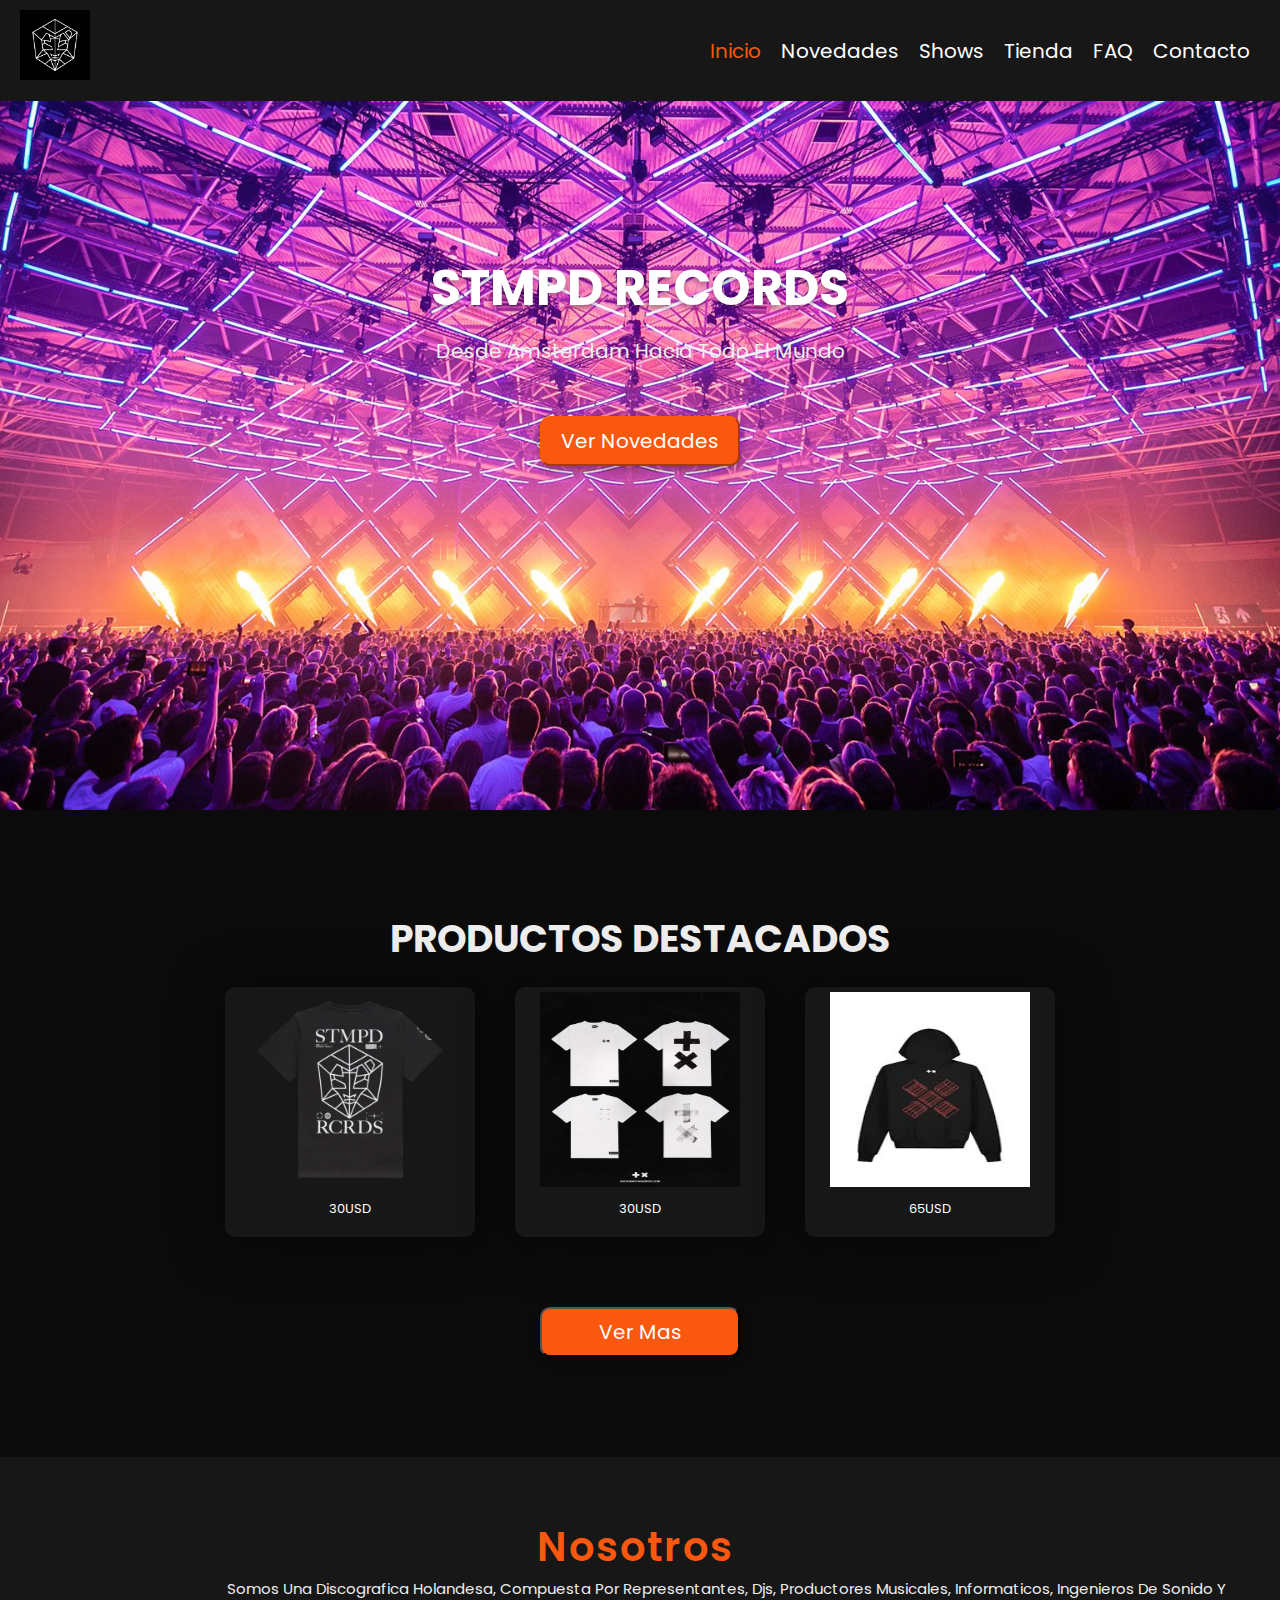
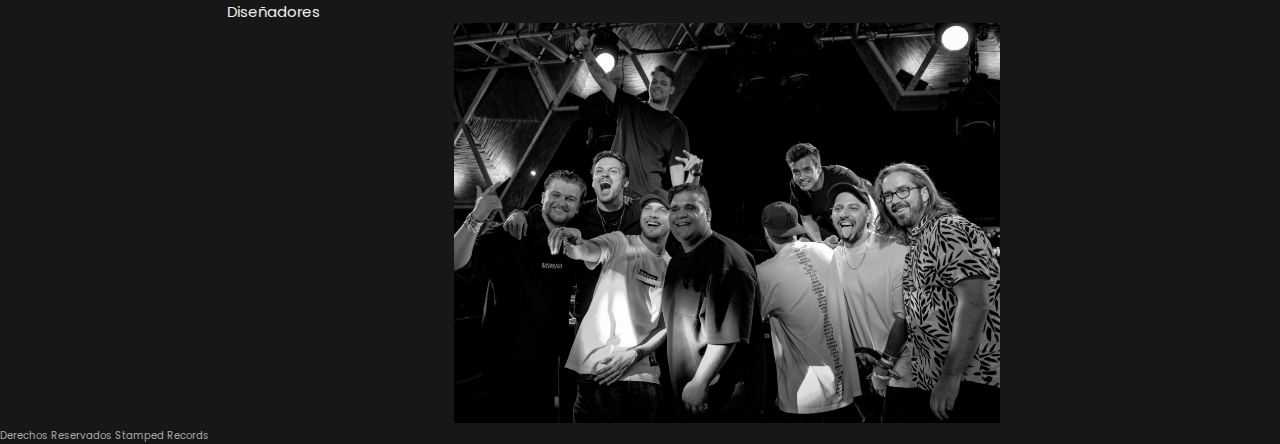
<file: index.html>
<!DOCTYPE html>
<html lang="en">
<head>
    <meta charset="UTF-8">
    <meta http-equiv="X-UA-Compatible" content="IE=edge">
    <meta name="viewport" content="width=device-width, initial-scale=1.0">
    <title>Stmpd-records-inicio</title>
    <link rel="stylesheet" href="https://cdnjs.cloudflare.com/ajax/libs/font-awesome/5.15.1/css/all.min.css">

    <link rel="stylesheet" href="style.css">
</head>
<body>
  
    <header>
        <a href="#" class="logo"><img src="imagenes/stmp records logo.png" alt="logotipo stmp records" width="70" height="70"></a>

        <nav class="navbar">
            <ul>
                <li><a href="./index.html" class="active">Inicio</a></li>
                <li><a href="./pages/novedades.html" >novedades</a></li>
                <li><a href="./pages/shows.html" >shows</a></li>
                <li><a href="./pages/merchandising.html" >tienda</a></li>
                <li><a href="./pages/faq.html" >FAQ</a></li>
                <li><a href="./pages/contacto.html" >Contacto</a></li>
            </ul>
            
        </nav>
        <div class="fas fa-bars"></div>
    </header>

    <section class="home" id="home">
        <div class="content">
            <h1>stmpd records</h1>
            <p>Desde Amsterdam hacia todo el mundo</p>
            <a href="pages/novedades.html"><button>ver novedades</button></a>
        </div>
    </section>


    <section class="product" id="product">
        <h1 class="titulo-prods">productos destacados</h1>


        <div class="box-container">
            
            <div class="box">
                
                
                <img class="producto" src="imagenes/merch11.webp"  width="200" height="200">
                <p>30USD</p>
            </div>

            <div class="box">
                <img class="producto" src="imagenes/merch1.jpg"  width="200" height="200">
                <p>30USD </p>
            </div>

            <div class="box">
                <img class="producto" src="imagenes/merch5.jpg"  width="200" height="200">
                <p>65USD</p>
            </div>

        </div>

        <a href="pages/merchandising.html"><button>Ver mas</button></a>

    </section>


    <footer class="about" id="about">

        <h1 class="heading">Nosotros</h1>
        <p class="descripcion">Somos una discografica holandesa, compuesta por representantes, djs, productores musicales, informaticos, ingenieros de sonido y diseñadores</p>
                <img class="staff" src="imagenes/staff.jpg" alt="staff" height="400px" width="1000px">
                <p class="derechos">Derechos reservados Stamped Records</p>
            <div class="content">
                
            </div>
        </div>
    </footer>

</body>
</html>
</file>
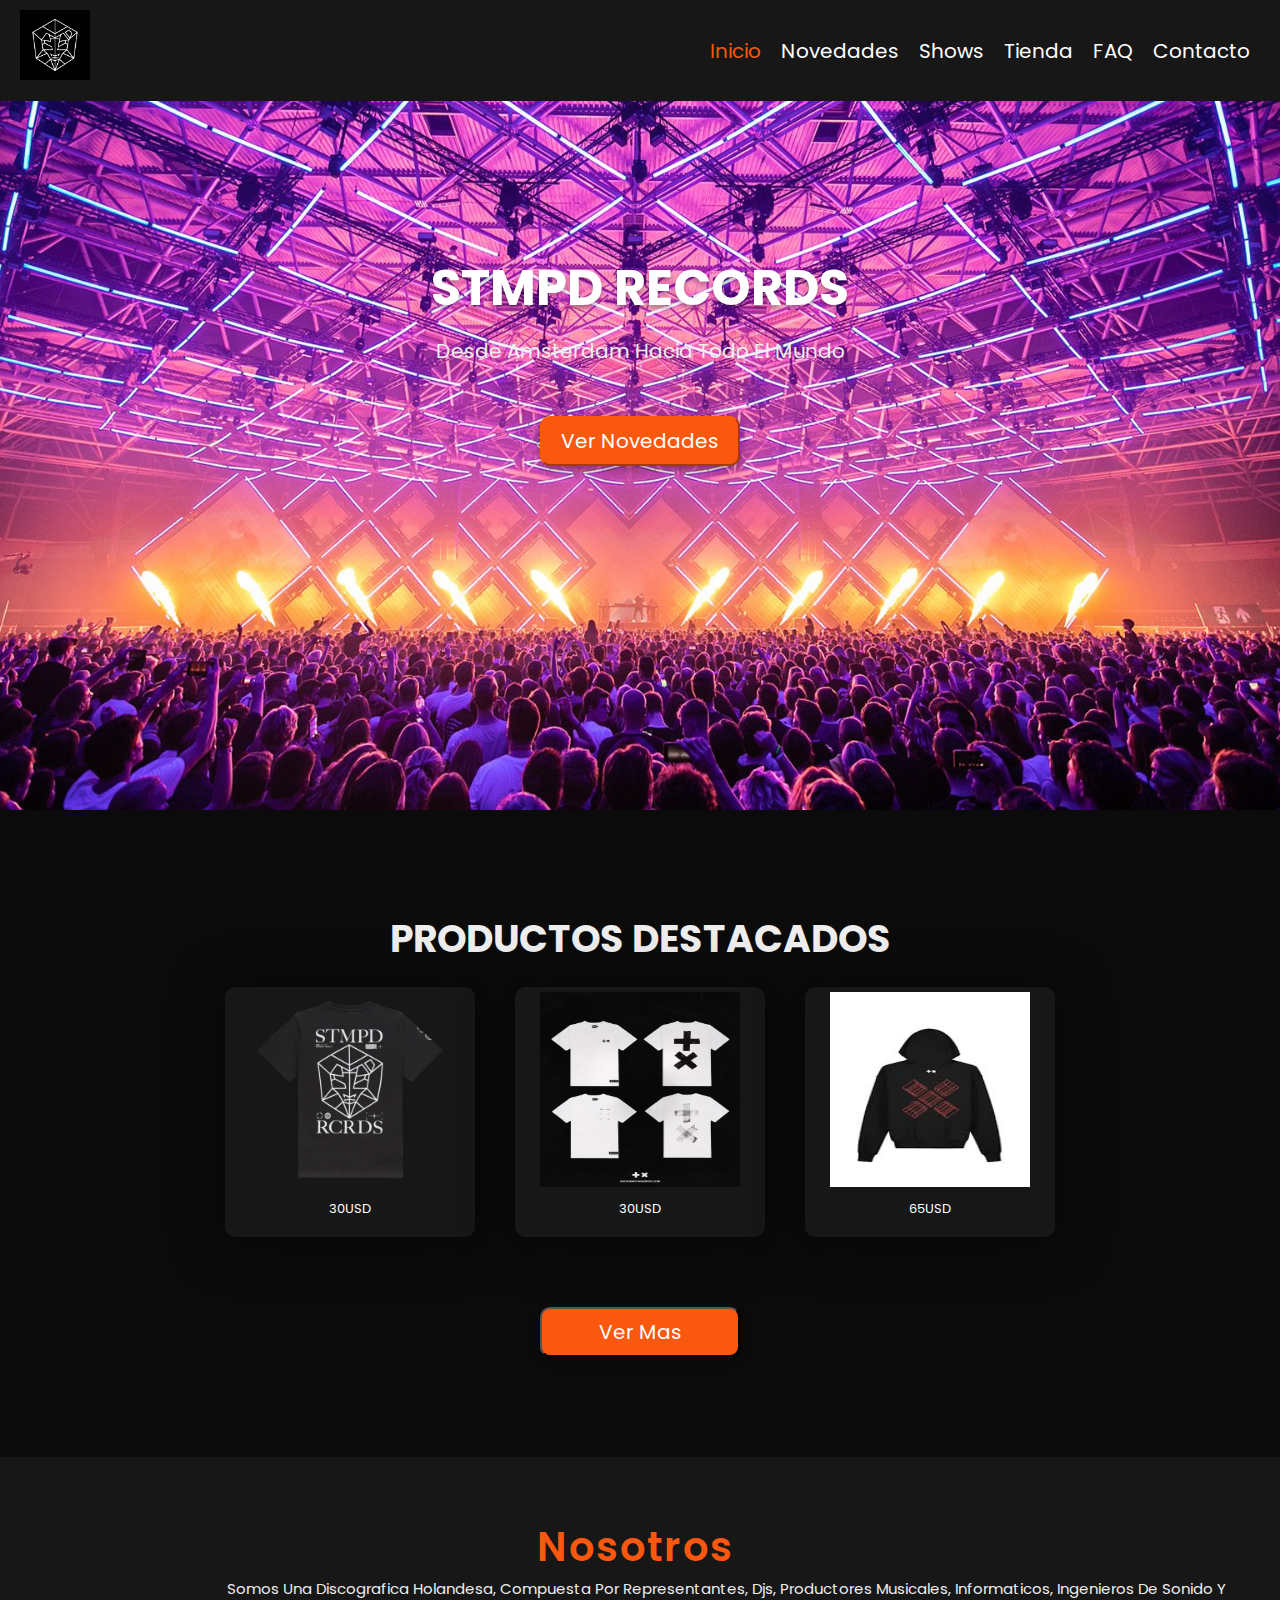
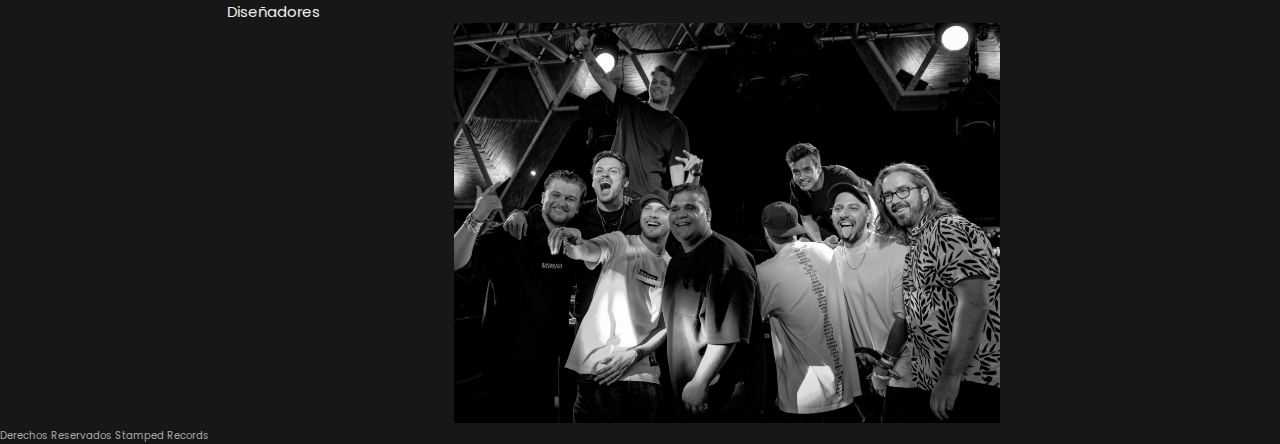
<file: coderhouse/index.html>
<!DOCTYPE html>
<html lang="en">
<head>
    <meta charset="UTF-8">
    <meta http-equiv="X-UA-Compatible" content="IE=edge">
    <meta name="viewport" content="width=device-width, initial-scale=1.0">
    <title>Stmpd-records-inicio</title>
    <link rel="stylesheet" href="https://cdnjs.cloudflare.com/ajax/libs/font-awesome/5.15.1/css/all.min.css">

    <link rel="stylesheet" href="style.css">
</head>
<body>
  
    <header>
        <a href="#" class="logo"><img src="imagenes/stmp records logo.png" alt="logotipo stmp records" width="70" height="70"></a>

        <nav class="navbar">
            <ul>
                <li><a href="./index.html" class="active">Inicio</a></li>
                <li><a href="./pages/novedades.html" >novedades</a></li>
                <li><a href="./pages/shows.html" >shows</a></li>
                <li><a href="./pages/merchandising.html" >tienda</a></li>
                <li><a href="./pages/faq.html" >FAQ</a></li>
                <li><a href="./pages/contacto.html" >Contacto</a></li>
            </ul>
            
        </nav>
        <div class="fas fa-bars"></div>
    </header>

    <section class="home" id="home">
        <div class="content">
            <h1>stmpd records</h1>
            <p>Desde Amsterdam hacia todo el mundo</p>
            <a href="pages/novedades.html"><button>ver novedades</button></a>
        </div>
    </section>


    <section class="product" id="product">
        <h1 class="titulo-prods">productos destacados</h1>


        <div class="box-container">
            
            <div class="box">
                
                
                <img class="producto" src="imagenes/merch11.webp"  width="200" height="200">
                <p>30USD</p>
            </div>

            <div class="box">
                <img class="producto" src="imagenes/merch1.jpg"  width="200" height="200">
                <p>30USD </p>
            </div>

            <div class="box">
                <img class="producto" src="imagenes/merch5.jpg"  width="200" height="200">
                <p>65USD</p>
            </div>

        </div>

        <a href="pages/merchandising.html"><button>Ver mas</button></a>

    </section>


    <footer class="about" id="about">

        <h1 class="heading">Nosotros</h1>
        <p class="descripcion">Somos una discografica holandesa, compuesta por representantes, djs, productores musicales, informaticos, ingenieros de sonido y diseñadores</p>
                <img class="staff" src="imagenes/staff.jpg" alt="staff" height="400px" width="1000px">
                <p class="derechos">Derechos reservados Stamped Records</p>
            <div class="content">
                
            </div>
        </div>
    </footer>

</body>
</html>
</file>
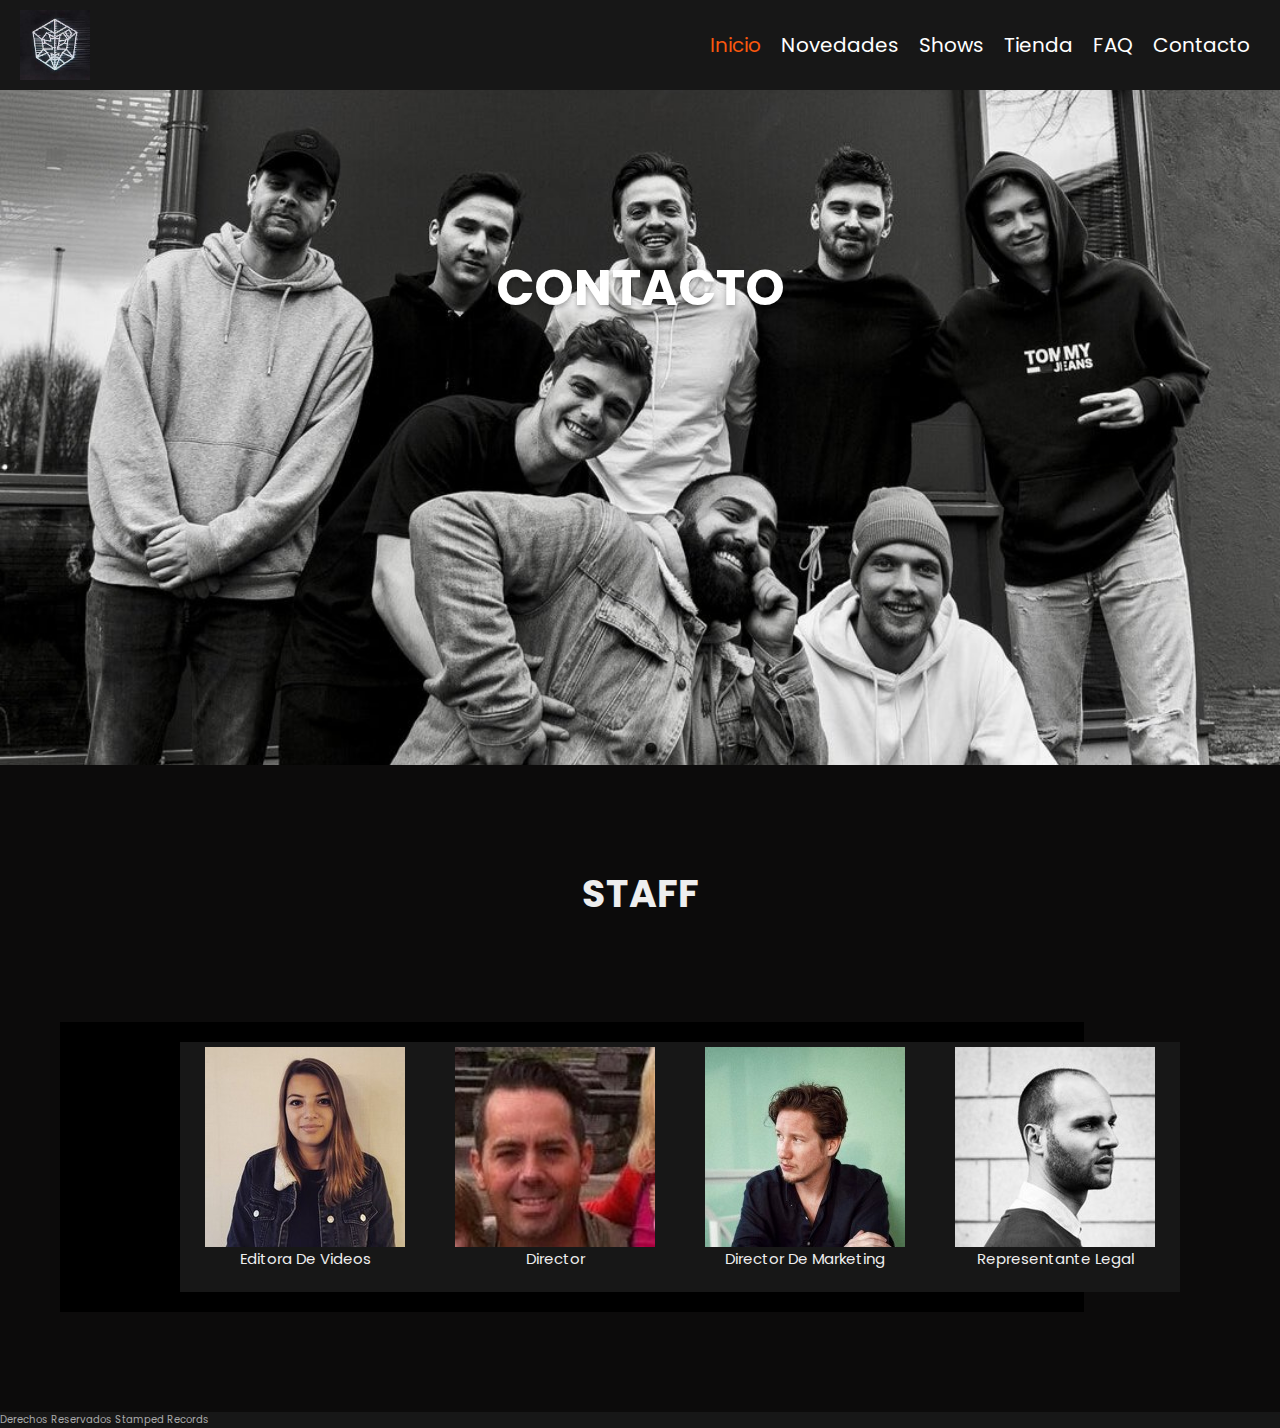
<file: pages/contacto.html>
<head>
    <title>Stmpd-records/contacto</title>
<link rel="stylesheet" href="../style.css">
</head>
<body>
  
    <header>
        <a href="#" class="logo"><img src="../imagenes/logotipo.jfif" alt="logotipo stmp records" width="70" height="70"></a>

        <nav class="navbar">
            <ul>
                <li><a href="../index.html" class="active">Inicio</a></li>
                <li><a href="../pages/novedades.html" >novedades</a></li>
                <li><a href="../pages/shows.html" >shows</a></li>
                <li><a href="../pages/merchandising.html" >tienda</a></li>
                <li><a href="../pages/faq.html" >FAQ</a></li>
                <li><a href="../pages/contacto.html">Contacto</a></li>
            </ul>
            
        </nav>
        <div class="fas fa-bars"></div>
    </header>

    <section class="home contacto" id="home">
        <div class="content">
            <h1>contacto</h1>
        </div>
    </section>


    <section class="product" id="product">
        <h1 class="titulo-prods">Staff</h1>
    </section>
    <section class="product" id="product">

        <div class="grid">
        <div class="grid-hijo"><img src="../imagenes/editora.jpg" width="200" height="200">
        <p class="ct">editora de videos</p>
        </div>
        <div class="grid-hijo"><img src="../imagenes/head.jpg" width="200" height="200"><p class="ct">director</p>
    </div>
        <div class="grid-hijo"><img src="../imagenes/marketing.jpg" width="200" height="200">
        <p class="ct">director de marketing</p></div>
        <div class="grid-hijo"><img src="../imagenes/manager.jpg" width="200" height="200"><p class="ct">representante legal</p></div>
        </div>
    </section>
                
                

    <footer class="about" id="about">
                <p class="derechos">Derechos reservados Stamped Records</p>
            
    </footer>

</body>
</html>
</file>
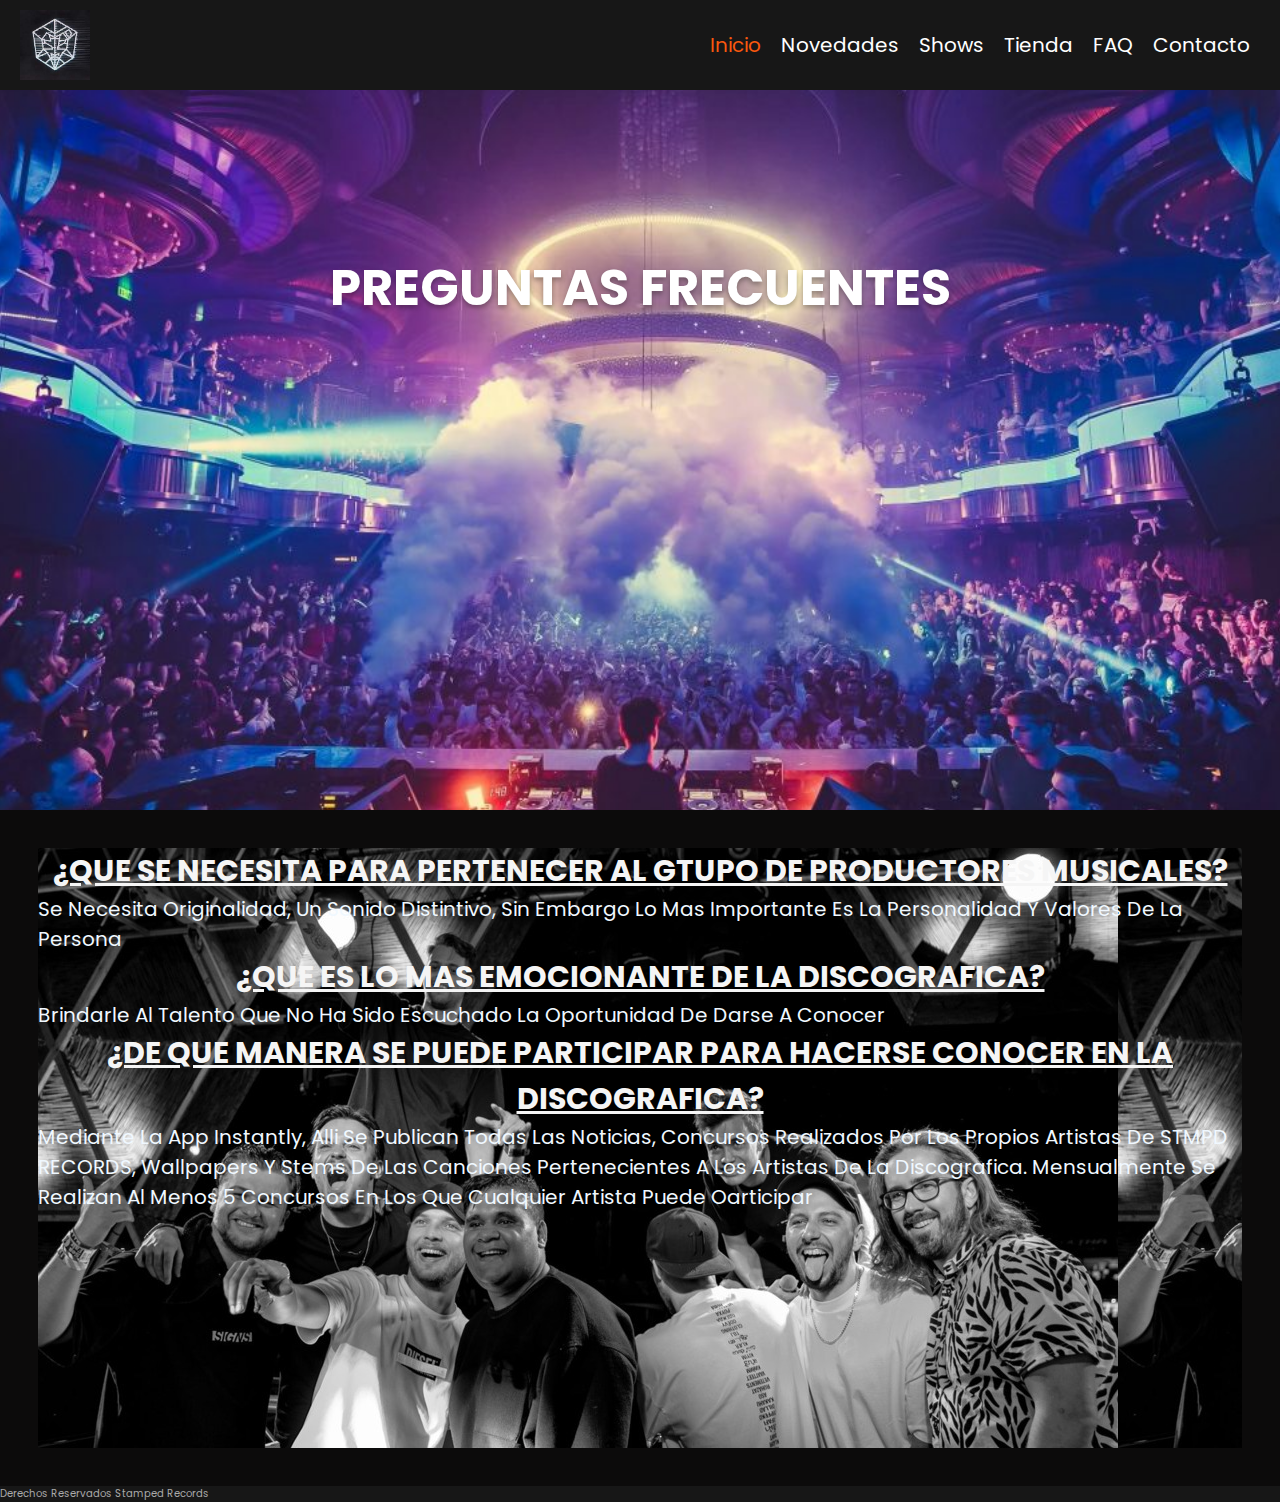
<file: pages/faq.html>
<head>
    <title>Stmpd-records/FAQ</title>
    <link rel="stylesheet" href="../style.css">
</head>
<body>
  
    <header>
        <a href="#" class="logo"><img src="../imagenes/logotipo.jfif" alt="logotipo stmp records" width="70" height="70"></a>

        <nav class="navbar">
            <ul>
                <li><a href="../index.html" class="active">Inicio</a></li>
                <li><a href="../pages/novedades.html" >novedades</a></li>
                <li><a href="../pages/shows.html" >shows</a></li>
                <li><a href="../pages/merchandising.html" >tienda</a></li>
                <li><a href="../pages/faq.html" >FAQ</a></li>
                <li><a href="../pages/contacto.html">Contacto</a></li>
            </ul>
            
        </nav>
        <div class="fas fa-bars"></div>
    </header>

    <section class="home faq" id="home">
        <div class="content">
            <h1>preguntas frecuentes</h1>
            
        </div>
    </section>
    <div class="ghijo-show faqq">
        <h2 class="title-show">¿Que se necesita para pertenecer al gtupo de productores musicales?</h2>
        <p class="fechas">Se necesita originalidad, un sonido distintivo, sin embargo lo mas importante es la personalidad y valores de la persona</p>
        <h2 class="title-show">¿Que es lo mas emocionante de la discografica?</h2>
        <p class="fechas">Brindarle al talento que no ha sido escuchado la oportunidad de darse a conocer</p>
        <h2 class="title-show">¿De que manera se puede participar para hacerse conocer en la discografica?</h2>
        <p class="fechas">Mediante la app Instantly, alli se publican todas las noticias, concursos realizados por los propios artistas de STMPD RECORDS, wallpapers y stems de las canciones pertenecientes a los artistas de la discografica. Mensualmente se realizan al menos 5 concursos en los que cualquier artista puede oarticipar</p>
    </div>

    

    <footer class="about" id="about">
                <p class="derechos">Derechos reservados Stamped Records</p>
            
    </footer>

</body>
</html>
</file>
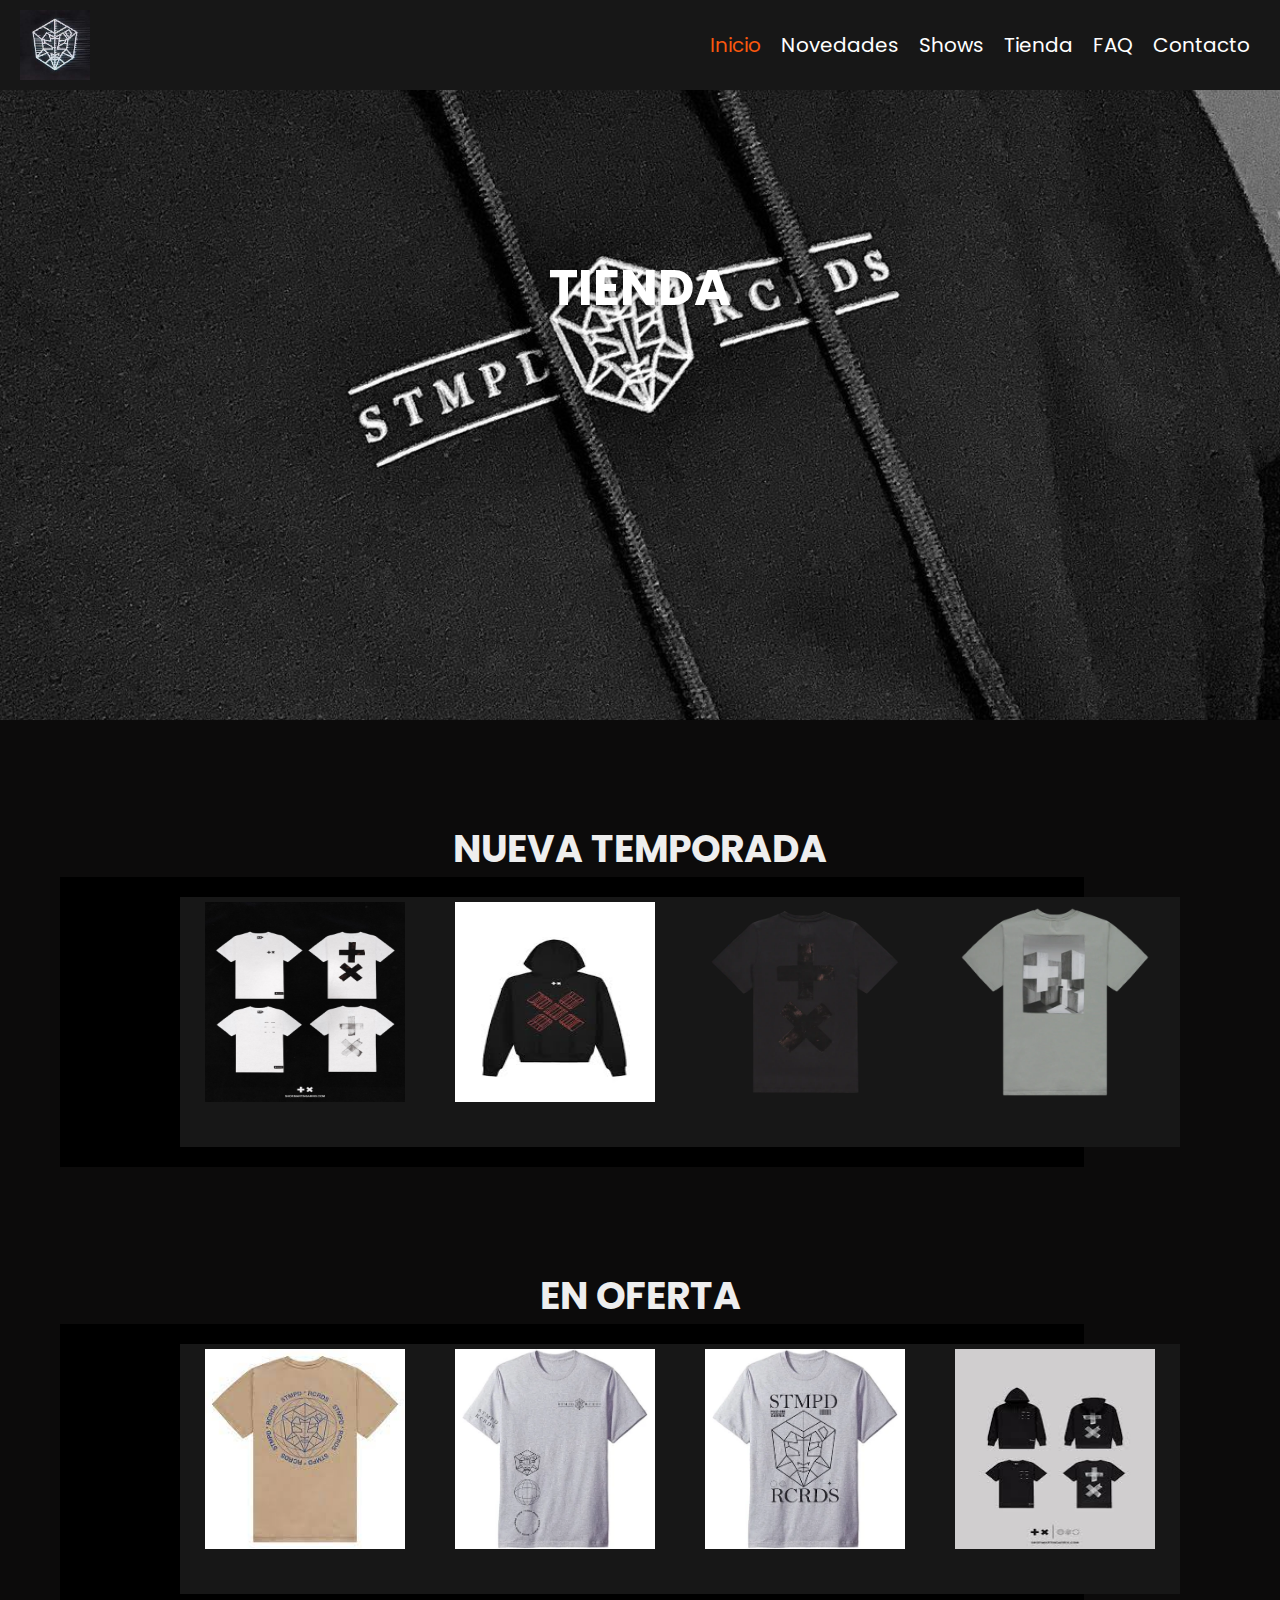
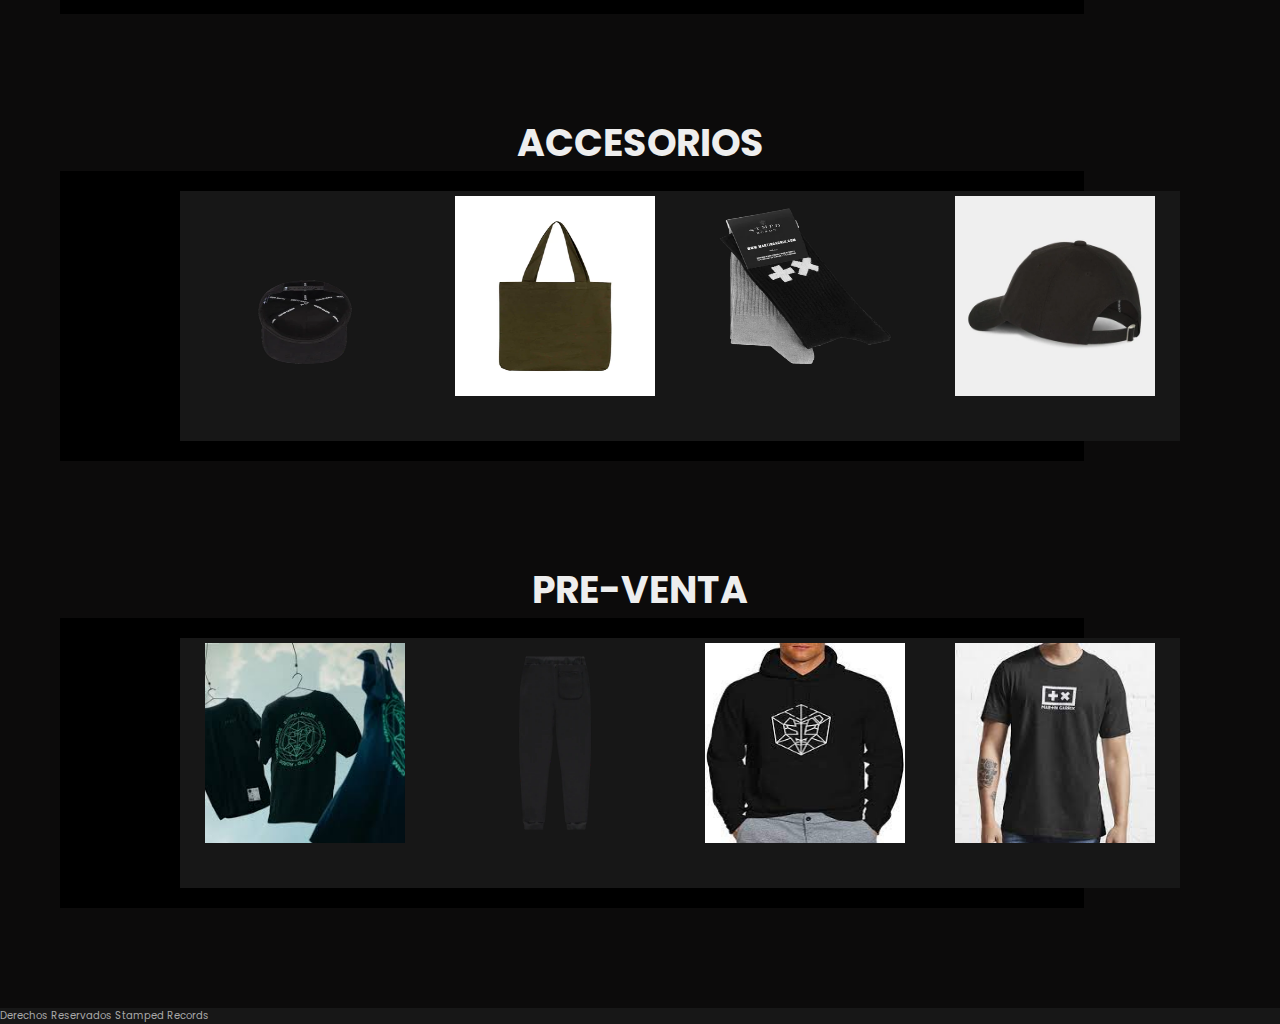
<file: pages/merchandising.html>
<head>
    <title>Stmpd-records/merchandising</title>
<link rel="stylesheet" href="../style.css">
</head>
<body>
  
    <header>
        <a href="#" class="logo"><img src="../imagenes/logotipo.jfif" alt="logotipo stmp records" width="70" height="70"></a>

        <nav class="navbar">
            <ul>
                <li><a href="../index.html" class="active">Inicio</a></li>
                <li><a href="../pages/novedades.html" >novedades</a></li>
                <li><a href="../pages/shows.html" >shows</a></li>
                <li><a href="../pages/merchandising.html" >tienda</a></li>
                <li><a href="../pages/faq.html" >FAQ</a></li>
                <li><a href="../pages/contacto.html">Contacto</a></li>
            </ul>
            
        </nav>
        <div class="fas fa-bars"></div>
    </header>

    <section class="home merch" id="home">
        <div class="content">
            <h1>Tienda</h1>
        </div>
    </section>


    <section class="product" id="product">
        <h1 class="titulo-prods">Nueva temporada</h1>

        <div class="grid">
        <div class="grid-hijo"><img src="../imagenes/merch1.jpg" width="200" height="200"></div>
        <div class="grid-hijo"><img src="../imagenes/merch5.jpg" width="200" height="200"></div>
        <div class="grid-hijo"><img src="../imagenes/merch10.webp" width="200" height="200"></div>
        <div class="grid-hijo"><img src="../imagenes/merch9.webp" width="200" height="200"></div>
        </div>
    </section>
    <section class="product" id="product">
        <h1 class="titulo-prods">En oferta</h1>

        <div class="grid">
        <div class="grid-hijo"><img src="../imagenes/merch3.jpg" width="200" height="200"></div>
        <div class="grid-hijo"><img src="../imagenes/merch6.webp" width="200" height="200"></div>
        <div class="grid-hijo"><img src="../imagenes/merch7.webp" width="200" height="200"></div>
        <div class="grid-hijo"><img src="../imagenes/merch2.jpg" width="200" height="200"></div>
        </div>
    </section>
    <section class="product" id="product">
        <h1 class="titulo-prods">Accesorios</h1>

        <div class="grid">
        <div class="grid-hijo"><img src="../imagenes/merch14.webp" width="200" height="200"></div>
        <div class="grid-hijo"><img src="../imagenes/merch15.webp" width="200" height="200"></div>
        <div class="grid-hijo"><img src="../imagenes/merch13.webp" width="200" height="200"></div>
        <div class="grid-hijo"><img src="../imagenes/merch12.webp" width="200" height="200"></div>
        </div>
    </section>
    <section class="product" id="product">
        <h1 class="titulo-prods">Pre-venta</h1>

        <div class="grid">
        <div class="grid-hijo"><img src="../imagenes/merch4.jpg" width="200" height="200"></div>
        <div class="grid-hijo"><img src="../imagenes/merch8.webp" width="200" height="200"></div>
        <div class="grid-hijo"><img src="../imagenes/merchandising 1.jfif" width="200" height="200"></div>
        <div class="grid-hijo"><img src="../imagenes/merchandising2.jfif" width="200" height="200"></div>
        </div>
    </section>


    <footer class="about" id="about">
                <p class="derechos">Derechos reservados Stamped Records</p>
            
    </footer>

</body>
</html>
</file>
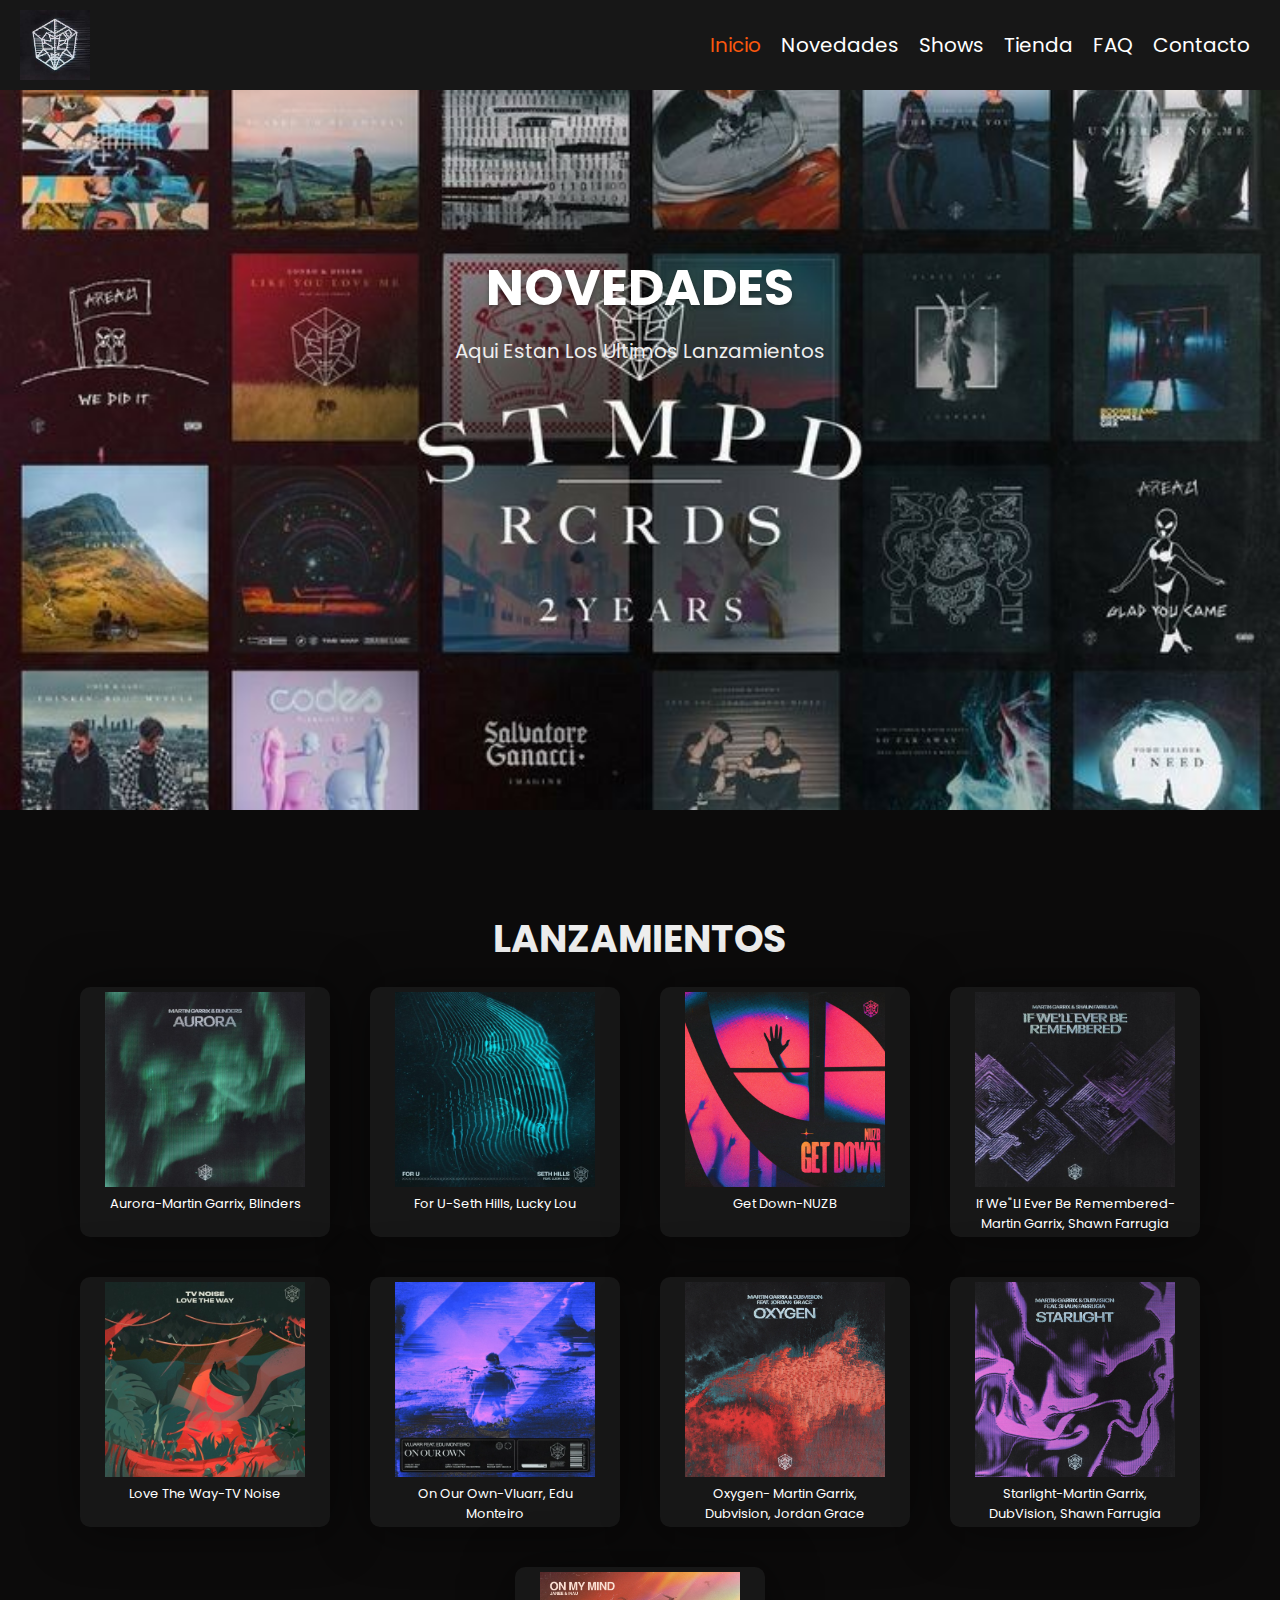
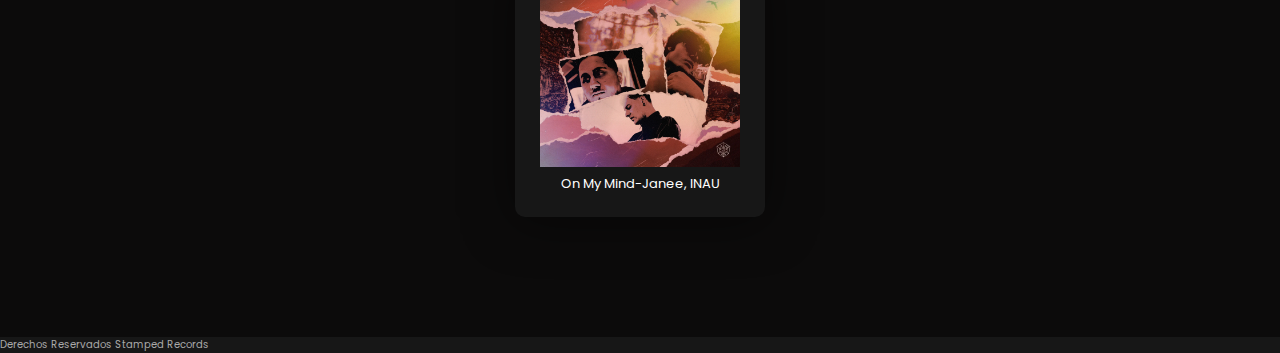
<file: pages/novedades.html>
<head>
    <title>Stmpd-records/novedades</title>
<link rel="stylesheet" href="../style.css">
</head>
<body>
  
    <header>
        <a href="#" class="logo"><img src="../imagenes/logotipo.jfif" alt="logotipo stmp records" width="70" height="70"></a>

        <nav class="navbar">
            <ul>
                <li><a href="../index.html" class="active">Inicio</a></li>
                <li><a href="../pages/novedades.html" >novedades</a></li>
                <li><a href="../pages/shows.html" >shows</a></li>
                <li><a href="../pages/merchandising.html" >tienda</a></li>
                <li><a href="../pages/faq.html" >FAQ</a></li>
                <li><a href="../pages/contacto.html">Contacto</a></li>
            </ul>
            
        </nav>
        <div class="fas fa-bars"></div>
    </header>

    <section class="home novedades">
        <div class="content">
            <h1>Novedades</h1>
            <p>Aqui estan los ultimos lanzamientos</p>
        </div>
    </section>


    <section class="product" id="product">
        <h1 class="titulo-prods">Lanzamientos</h1>


        <div class="box-container">
            
            <div class="box">
                
                
                <img class="producto" src="../imagenes/portada-aurora.jpg"  width="200" height="200">
                <p>Aurora-Martin Garrix, Blinders</p>
            </div>

            <div class="box">
                <img class="producto" src="../imagenes/portada-foryou.jpg"  width="200" height="200">
                <p>For U-Seth Hills, Lucky Lou</p>
            </div>

            <div class="box">
                <img class="producto" src="../imagenes/portada-getdown.jpg"  width="200" height="200">
                <p>Get down-NUZB</p>
            </div>

            <div class="box">
                
                
                <img class="producto" src="../imagenes/portada-if-well-be-remembered.jpg"  width="200" height="200">
                <p>If we"ll ever be remembered-Martin Garrix, Shawn Farrugia</p>
            </div>

            <div class="box">
                <img class="producto" src="../imagenes/portada-lovetheway.jpg"  width="200" height="200">
                <p>Love the way-TV noise</p>
            </div>

            <div class="box">
                <img class="producto" src="../imagenes/portada-onourown.webp"  width="200" height="200">
                <p>On our own-Vluarr, Edu Monteiro</p>
            </div>

            <div class="box">
                
                
                <img class="producto" src="../imagenes/portada-oxygen.webp"  width="200" height="200">
                <p>Oxygen- Martin Garrix, Dubvision, Jordan Grace</p>
            </div>

            <div class="box">
                <img class="producto" src="../imagenes/portada-starlight.jpg"  width="200" height="200">
                <p>Starlight-Martin Garrix, DubVision, Shawn Farrugia</p>
            </div>

            <div class="box">
                <img class="producto" src="../imagenes/portada1.webp"  width="200" height="200">
                <p>On my Mind-Janee, INAU</p>
            </div>

        </div>

    </section>


    <footer class="about" id="about">
                <p class="derechos">Derechos reservados Stamped Records</p>
            
    </footer>

</body>
</html>
</file>
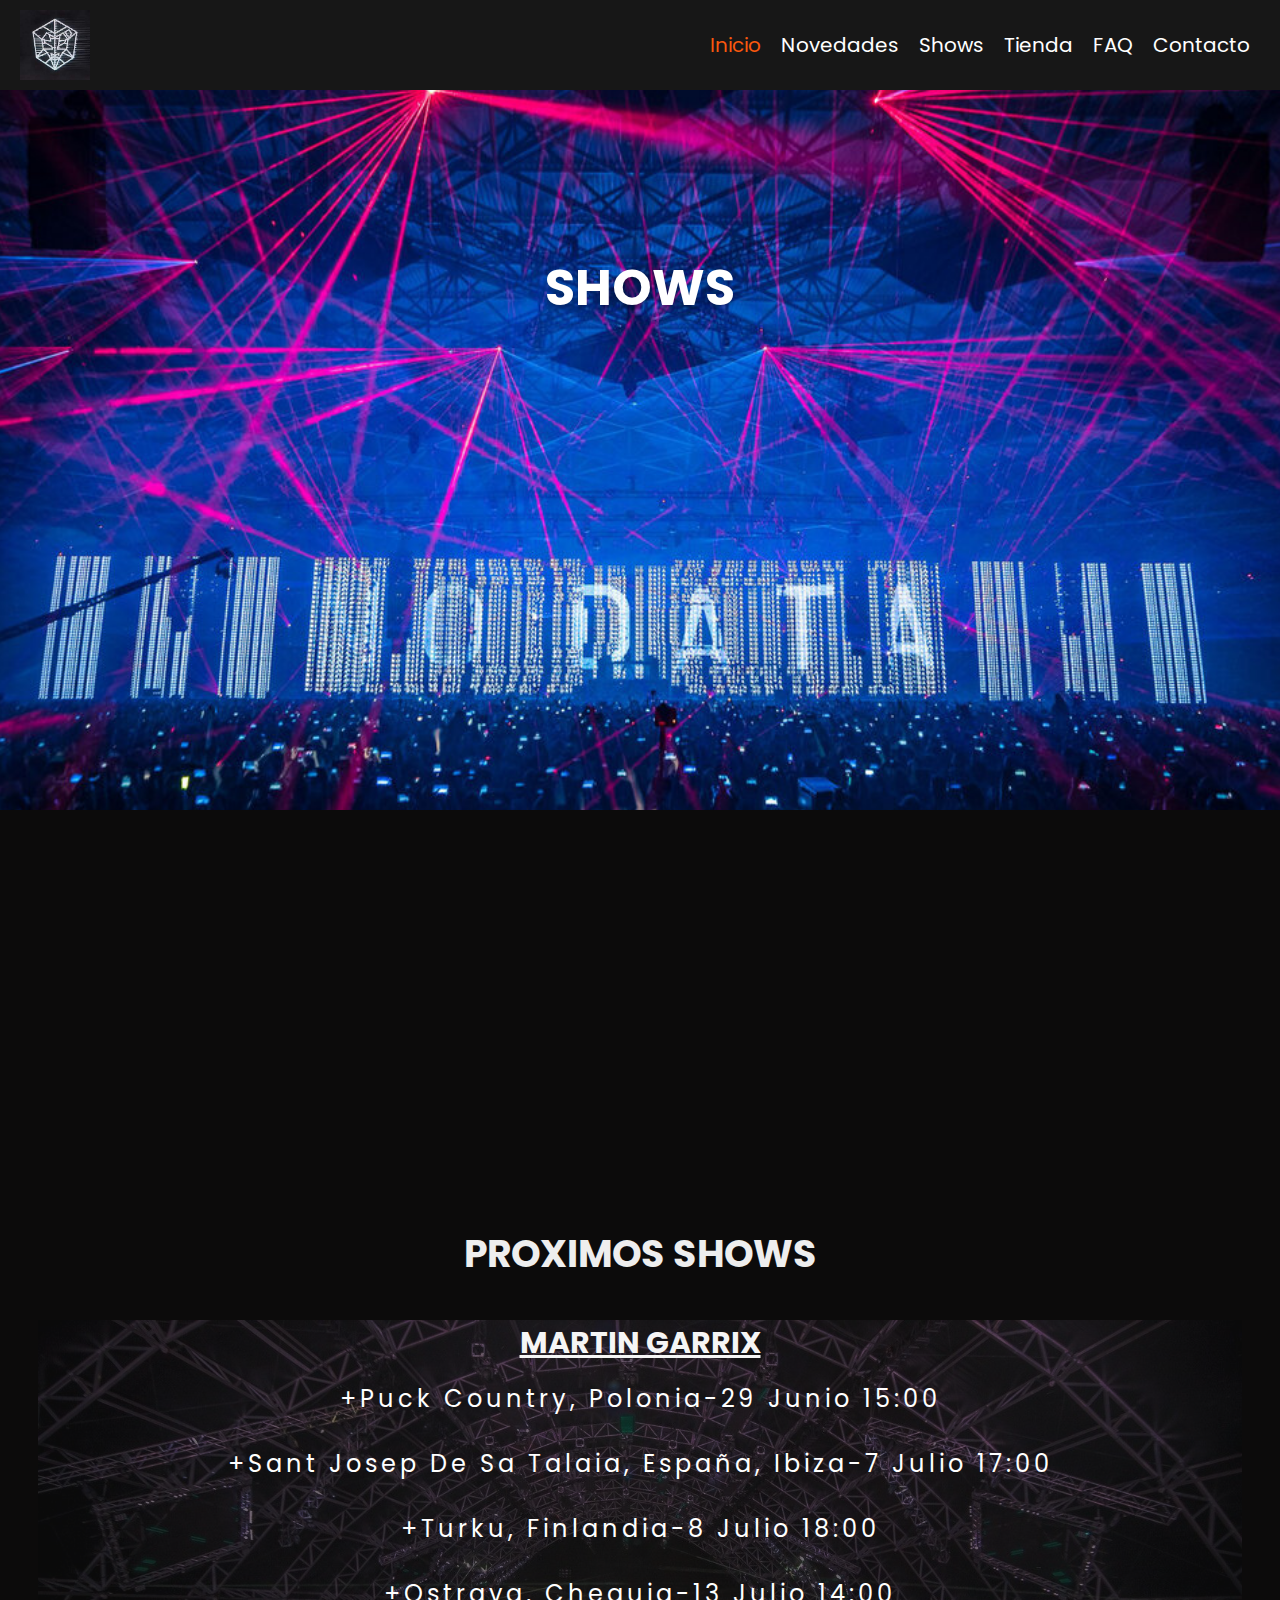
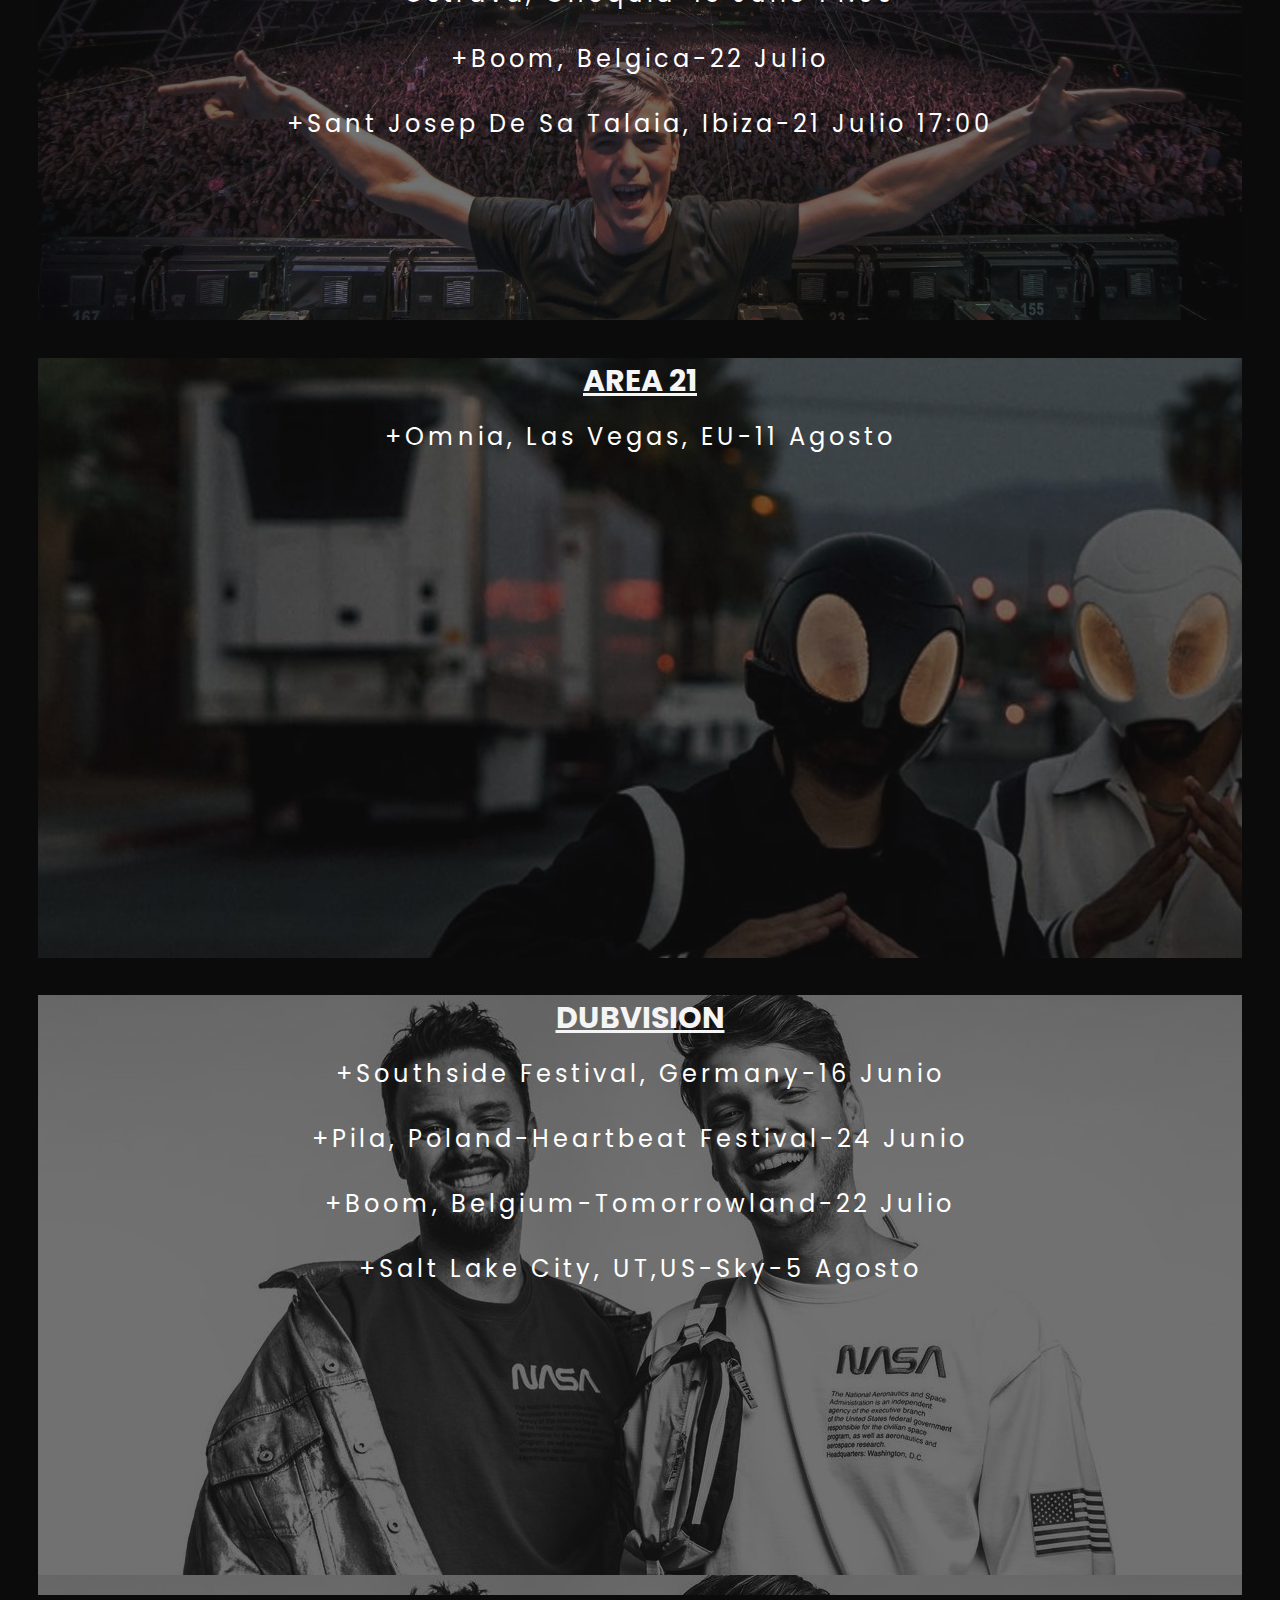
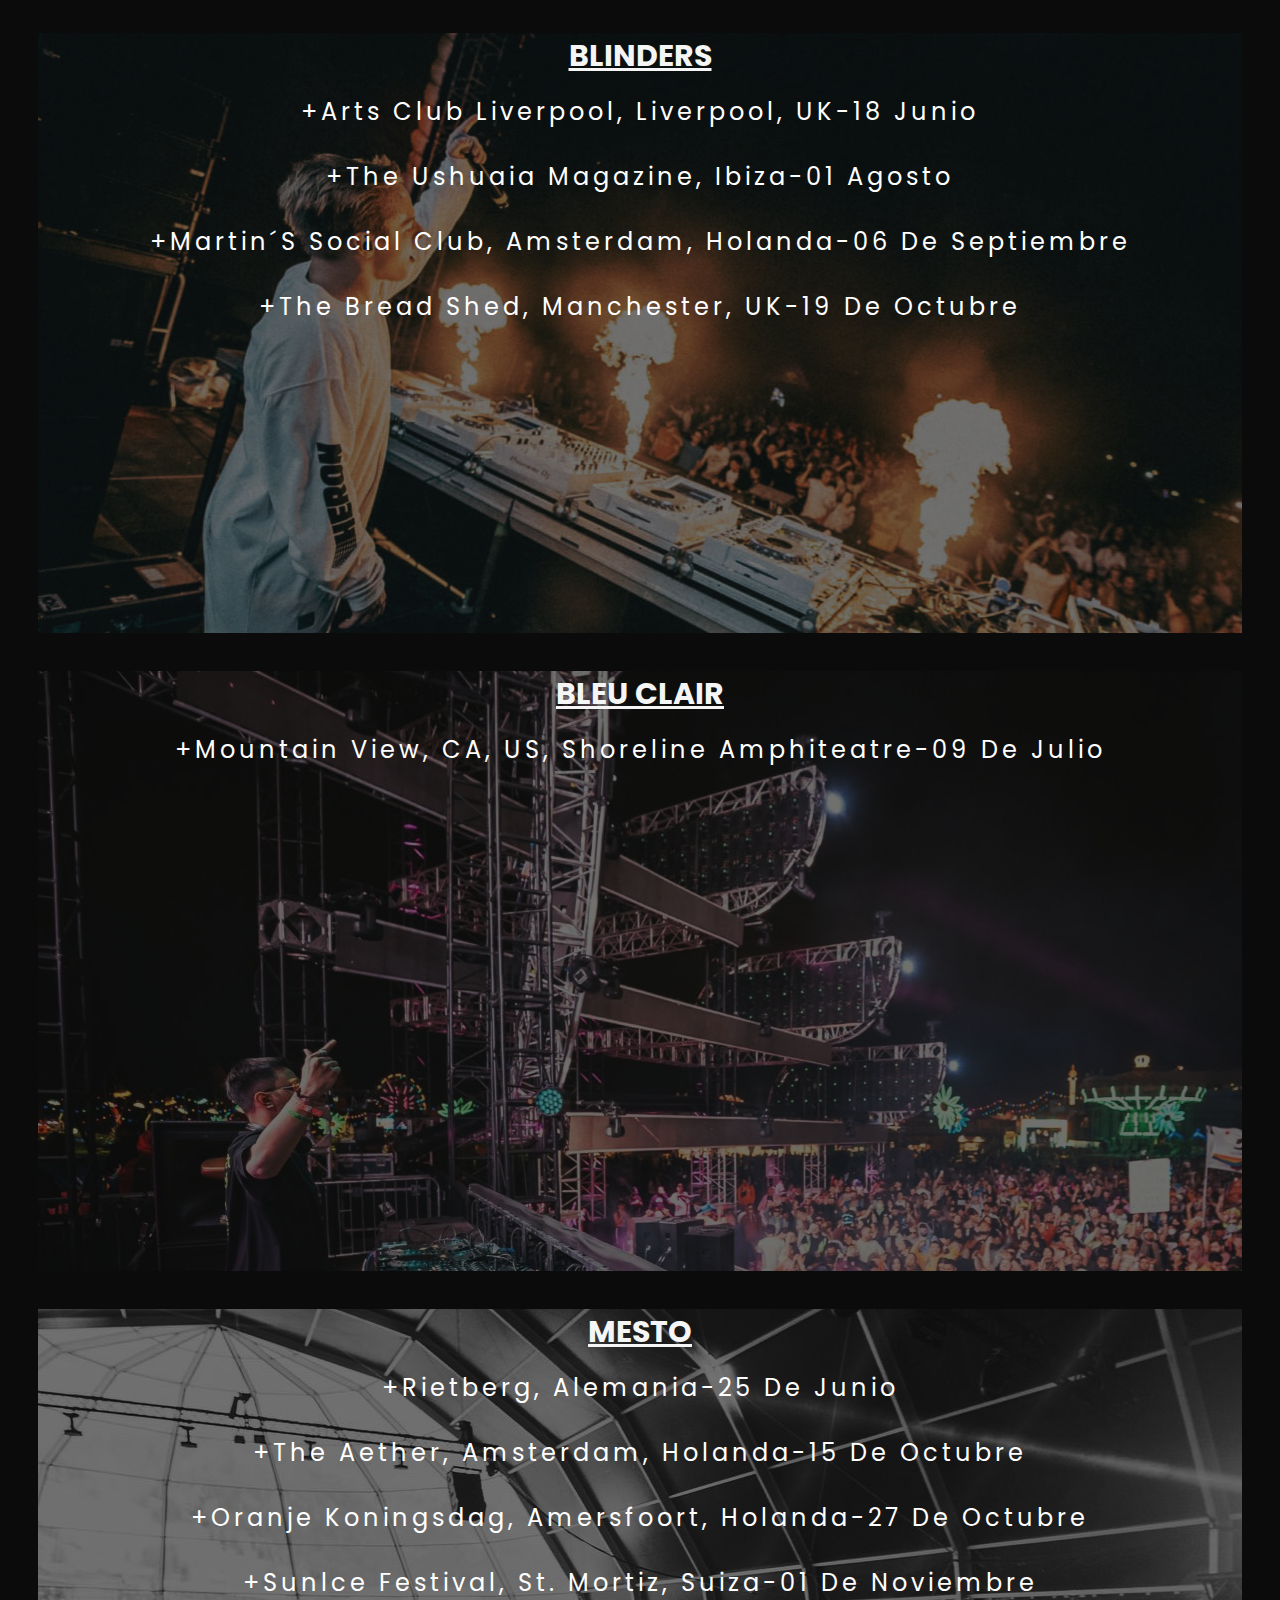
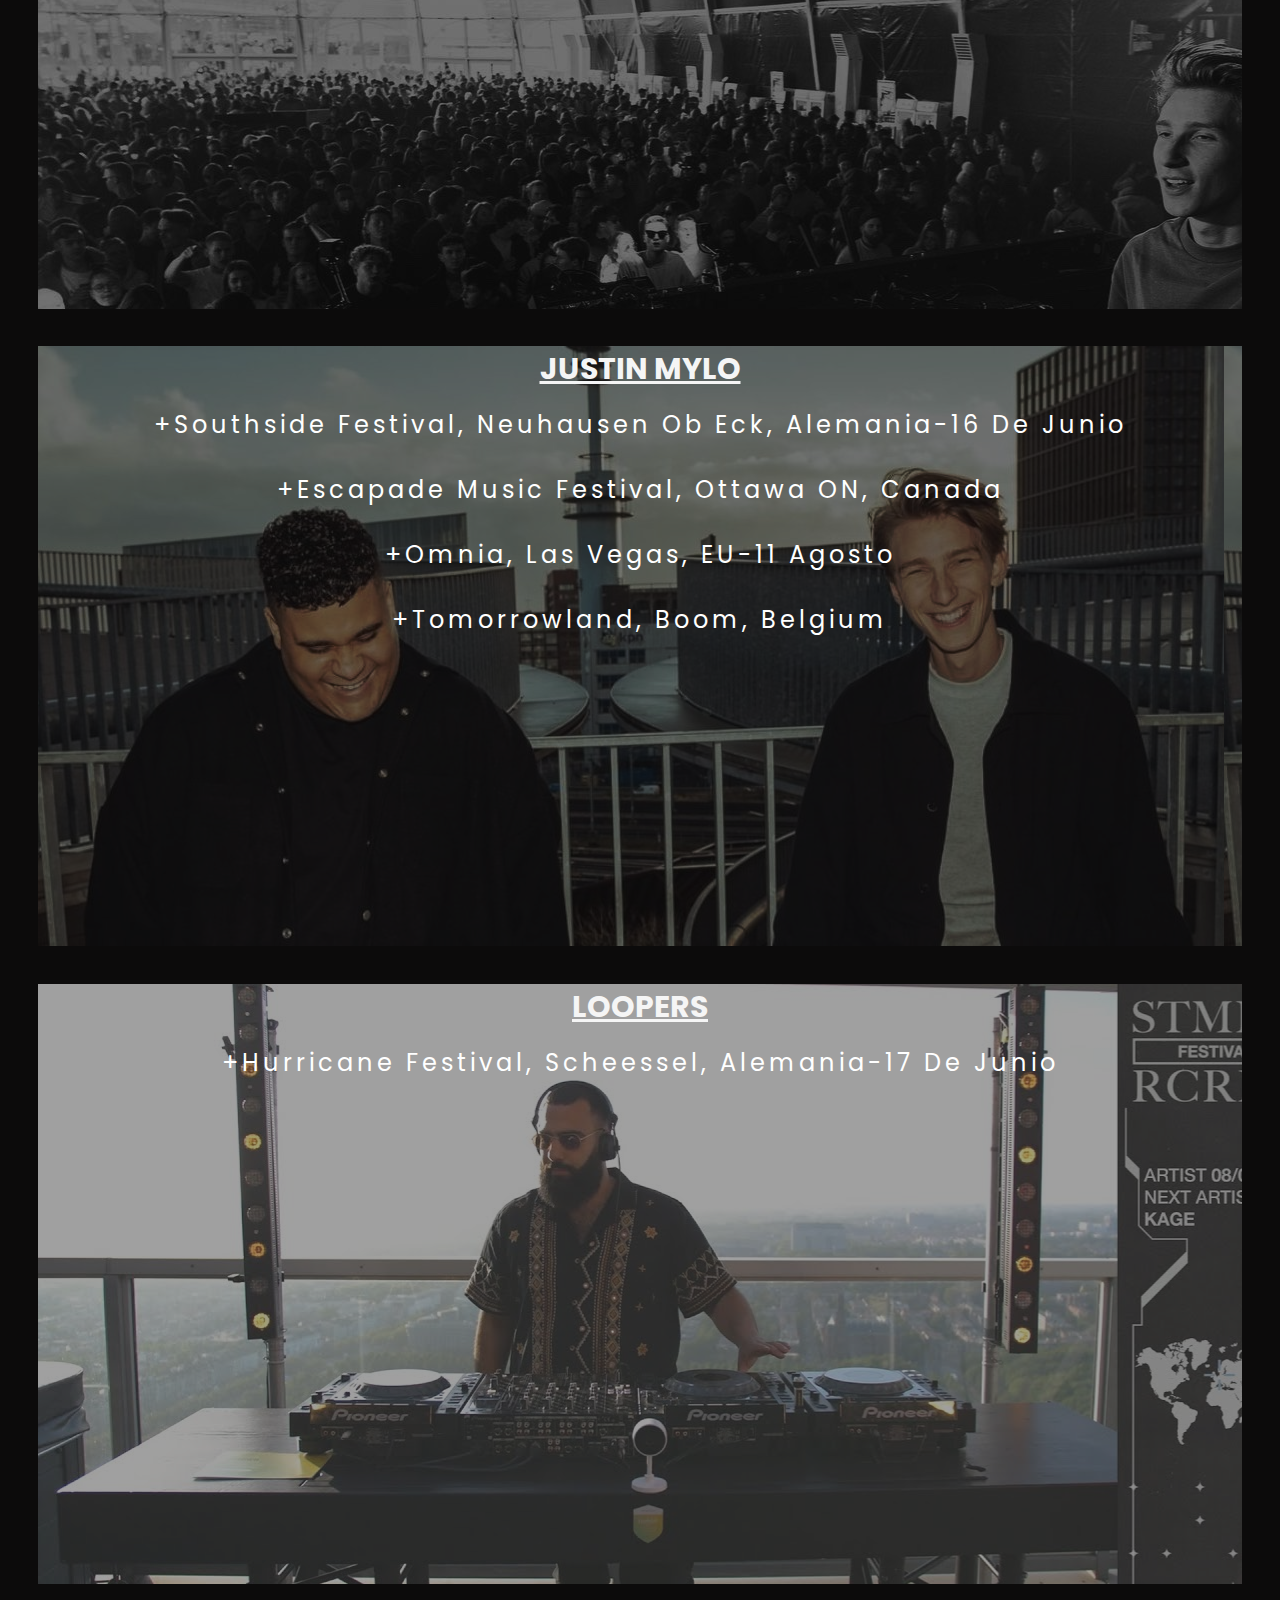
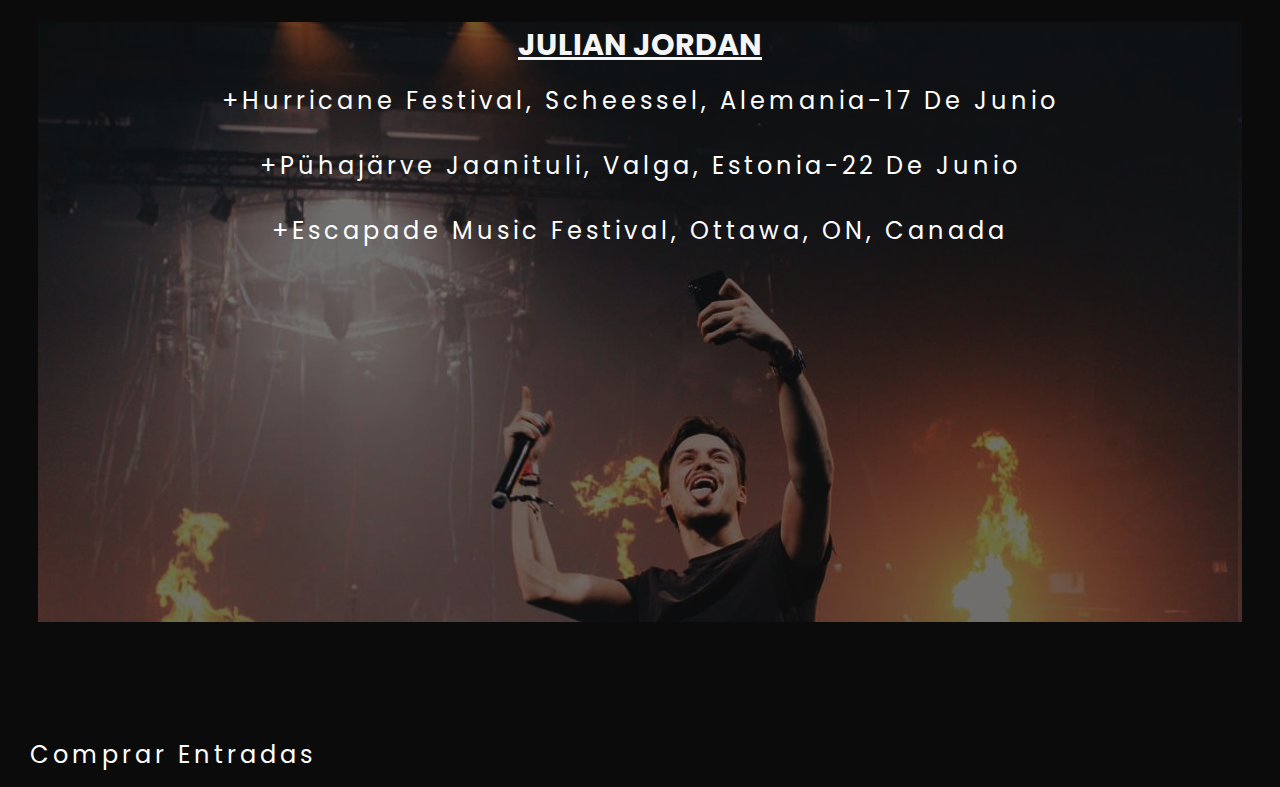
<file: pages/shows.html>
<head>
    <title>Stmpd-records/shows</title>
<link rel="stylesheet" href="../style.css">
</head>
<body>
  
    <header>
        <a href="#" class="logo"><img src="../imagenes/logotipo.jfif" alt="logotipo stmp records" width="70" height="70"></a>

        <nav class="navbar">
            <ul>
                <li><a href="../index.html" class="active">Inicio</a></li>
                <li><a href="../pages/novedades.html" >novedades</a></li>
                <li><a href="../pages/shows.html" >shows</a></li>
                <li><a href="../pages/merchandising.html" >tienda</a></li>
                <li><a href="../pages/faq.html" >FAQ</a></li>
                <li><a href="../pages/contacto.html" >Contacto</a></li>
            </ul>
            
        </nav>
        <div class="fas fa-bars"></div>
    </header>

    <section class="home shows" id="home">
        <div class="content">
            <h1>shows</h1>
        </div>
    </section>
    <section class="product">
        <iframe width="560" height="315" src="https://www.youtube.com/embed/Ls5uZzTpFcA?autoplay=1" title="YouTube video player" frameborder="0" allow="accelerometer; autoplay; clipboard-write; encrypted-media; gyroscope; picture-in-picture" allowfullscreen></iframe>
        <h1 class="titulo-prods">Proximos shows</h1>
        <div class="ghijo-show mg">
            <h2 class="title-show">Martin Garrix</h2>
            <a href="#" class="boton-neon">
                <span id="span1"></span>
                <span id="span2"></span>
                <span id="span3"></span>
                <span id="span4"></span>
                +Puck country, Polonia-29 Junio 15:00
            </a>
            <a href="#" class="boton-neon">
                <span id="span1"></span>
                <span id="span2"></span>
                <span id="span3"></span>
                <span id="span4"></span>
                +Sant Josep de sa Talaia, España, Ibiza-7 Julio 17:00
            </a>
            <a href="#" class="boton-neon">
                <span id="span1"></span>
                <span id="span2"></span>
                <span id="span3"></span>
                <span id="span4"></span>
                +Turku, finlandia-8 Julio 18:00
            </a>
            <a href="#" class="boton-neon">
                <span id="span1"></span>
                <span id="span2"></span>
                <span id="span3"></span>
                <span id="span4"></span>
                +Ostrava, Chequia-13 Julio 14:00
            </a>
            <a href="#" class="boton-neon">
                <span id="span1"></span>
                <span id="span2"></span>
                <span id="span3"></span>
                <span id="span4"></span>
                +Boom, Belgica-22 Julio
            </a>
            <a href="#" class="boton-neon">
                <span id="span1"></span>
                <span id="span2"></span>
                <span id="span3"></span>
                <span id="span4"></span>
                +Sant Josep de sa Talaia, Ibiza-21 Julio 17:00
            </a>
        </div>

        <div class="ghijo-show a21"><h2 class="title-show">Area 21</h2>
            <a href="#" class="boton-neon">
                <span id="span1"></span>
                <span id="span2"></span>
                <span id="span3"></span>
                <span id="span4"></span>
                +Omnia, Las Vegas, EU-11 Agosto
            </a>
        </div>
        <div class="ghijo-show db"><h2 class="title-show">DubVision</h2>
            <a href="#" class="boton-neon">
                <span id="span1"></span>
                <span id="span2"></span>
                <span id="span3"></span>
                <span id="span4"></span>
                +Southside Festival, Germany-16 Junio
            </a>
            <a href="#" class="boton-neon">
                <span id="span1"></span>
                <span id="span2"></span>
                <span id="span3"></span>
                <span id="span4"></span>
                +Pila, Poland-Heartbeat Festival-24 Junio
            </a>
            <a href="#" class="boton-neon">
                <span id="span1"></span>
                <span id="span2"></span>
                <span id="span3"></span>
                <span id="span4"></span>
                +Boom, Belgium-Tomorrowland-22 Julio
            </a>
            <a href="#" class="boton-neon">
                <span id="span1"></span>
                <span id="span2"></span>
                <span id="span3"></span>
                <span id="span4"></span>
                +Salt Lake City, UT,US-Sky-5 Agosto
            </a>
        </div>
        
        <div class="ghijo-show bl"><h2 class="title-show">Blinders</h2>
        <a href="#" class="boton-neon">
            <span id="span1"></span>
            <span id="span2"></span>
            <span id="span3"></span>
            <span id="span4"></span>
            +Arts club Liverpool, Liverpool, UK-18 Junio
        </a>
        <a href="#" class="boton-neon">
            <span id="span1"></span>
            <span id="span2"></span>
            <span id="span3"></span>
            <span id="span4"></span>
            +The Ushuaia Magazine, Ibiza-01 Agosto
        </a>
        <a href="#" class="boton-neon">
            <span id="span1"></span>
            <span id="span2"></span>
            <span id="span3"></span>
            <span id="span4"></span>
            +Martin´s social club, Amsterdam, Holanda-06 de Septiembre
        </a>
        <a href="#" class="boton-neon">
            <span id="span1"></span>
            <span id="span2"></span>
            <span id="span3"></span>
            <span id="span4"></span>
            +The bread shed, Manchester, UK-19 de Octubre
        </a>
    </div>
        <div class="ghijo-show bc"><h2 class="title-show">Bleu Clair</h2>
        <a href="#" class="boton-neon">
            <span id="span1"></span>
            <span id="span2"></span>
            <span id="span3"></span>
            <span id="span4"></span>
            +Mountain view, CA, US, Shoreline Amphiteatre-09 de Julio
        </a>
    </div>
        </a>
        <div class="ghijo-show ms"><h2 class="title-show">Mesto</h2>
        <a href="#" class="boton-neon">
            <span id="span1"></span>
            <span id="span2"></span>
            <span id="span3"></span>
            <span id="span4"></span>
            +Rietberg, Alemania-25 de Junio
        </a>
        <a href="#" class="boton-neon">
            <span id="span1"></span>
            <span id="span2"></span>
            <span id="span3"></span>
            <span id="span4"></span>
            +The aether, Amsterdam, Holanda-15 de Octubre
        </a>
        <a href="#" class="boton-neon">
            <span id="span1"></span>
            <span id="span2"></span>
            <span id="span3"></span>
            <span id="span4"></span>
            +Oranje Koningsdag, Amersfoort, Holanda-27 de Octubre
        </a>
        <a href="#" class="boton-neon">
            <span id="span1"></span>
            <span id="span2"></span>
            <span id="span3"></span>
            <span id="span4"></span>
            +Sunlce Festival, St. Mortiz, Suiza-01 de Noviembre
        </a>
    </div>
        <div class="ghijo-show jm"><h2 class="title-show">Justin Mylo</h2>
        <a href="#" class="boton-neon">
            <span id="span1"></span>
            <span id="span2"></span>
            <span id="span3"></span>
            <span id="span4"></span>
            +Southside Festival, Neuhausen Ob Eck, Alemania-16 de Junio
        </a>
        <a href="#" class="boton-neon">
            <span id="span1"></span>
            <span id="span2"></span>
            <span id="span3"></span>
            <span id="span4"></span>
            +Escapade Music Festival, Ottawa ON, Canada
        </a>
        <a href="#" class="boton-neon">
            <span id="span1"></span>
            <span id="span2"></span>
            <span id="span3"></span>
            <span id="span4"></span>
            +Omnia, Las Vegas, EU-11 Agosto
        </a>
        <a href="#" class="boton-neon">
            <span id="span1"></span>
            <span id="span2"></span>
            <span id="span3"></span>
            <span id="span4"></span>
            +Tomorrowland, Boom, Belgium
        </a>
    </div>
        <div class="ghijo-show loop"><h2 class="title-show">Loopers</h2>
        <a href="#" class="boton-neon">
            <span id="span1"></span>
            <span id="span2"></span>
            <span id="span3"></span>
            <span id="span4"></span>
            +Hurricane Festival, Scheessel, Alemania-17 de Junio
        </a>
    </div>
        </a>
        <div class="ghijo-show jj"><h2 class="title-show">Julian Jordan</h2>
        <a href="#" class="boton-neon">
            <span id="span1"></span>
            <span id="span2"></span>
            <span id="span3"></span>
            <span id="span4"></span>
            +Hurricane Festival, Scheessel, Alemania-17 de Junio
        </a>
        <a href="#" class="boton-neon">
            <span id="span1"></span>
            <span id="span2"></span>
            <span id="span3"></span>
            <span id="span4"></span>
            +Pühajärve Jaanituli, Valga, Estonia-22 de Junio
        </a>
        <a href="#" class="boton-neon">
            <span id="span1"></span>
            <span id="span2"></span>
            <span id="span3"></span>
            <span id="span4"></span>
            +Escapade Music Festival, Ottawa, ON, Canada
        </a>
    </div>
    </section>
    <a href="#" class="boton-neon">
        <span id="span1"></span>
        <span id="span2"></span>
        <span id="span3"></span>
        <span id="span4"></span>
        comprar entradas
    </a>


    </footer>

</body>
</html>
</file>
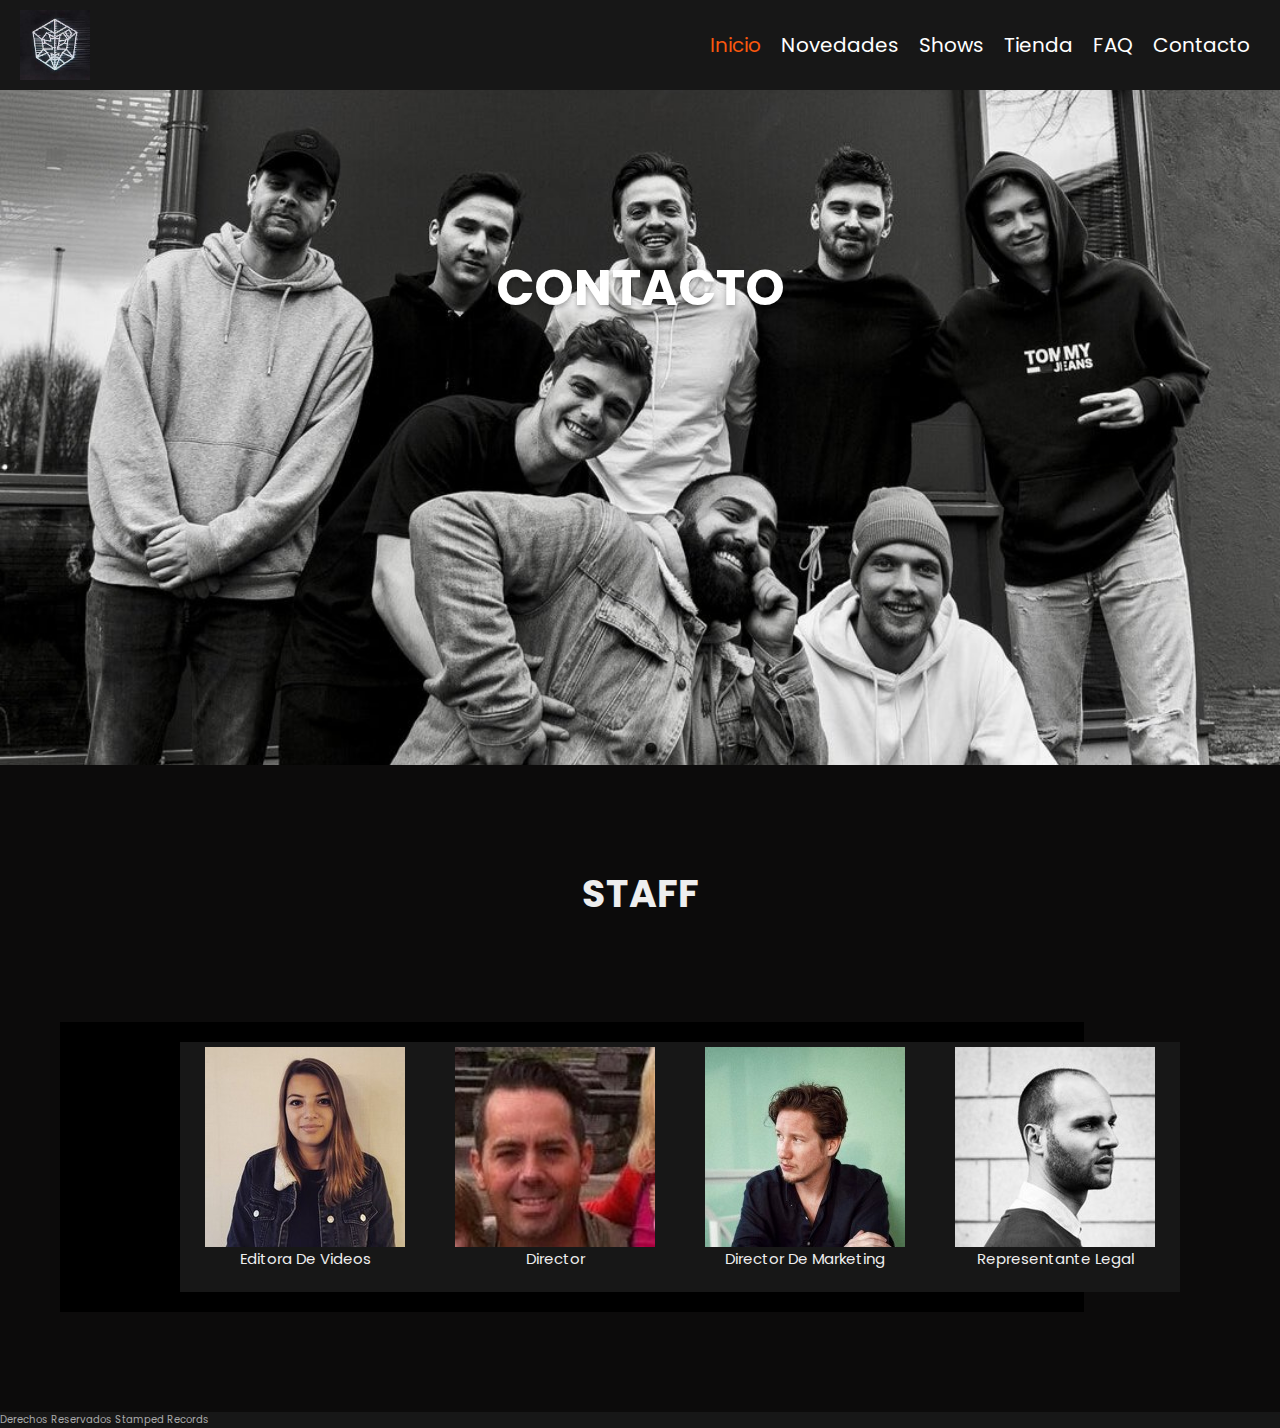
<file: coderhouse/pages/contacto.html>
<head>
    <title>Stmpd-records/contacto</title>
<link rel="stylesheet" href="../style.css">
</head>
<body>
  
    <header>
        <a href="#" class="logo"><img src="../imagenes/logotipo.jfif" alt="logotipo stmp records" width="70" height="70"></a>

        <nav class="navbar">
            <ul>
                <li><a href="../index.html" class="active">Inicio</a></li>
                <li><a href="../pages/novedades.html" >novedades</a></li>
                <li><a href="../pages/shows.html" >shows</a></li>
                <li><a href="../pages/merchandising.html" >tienda</a></li>
                <li><a href="../pages/faq.html" >FAQ</a></li>
                <li><a href="../pages/contacto.html">Contacto</a></li>
            </ul>
            
        </nav>
        <div class="fas fa-bars"></div>
    </header>

    <section class="home contacto" id="home">
        <div class="content">
            <h1>contacto</h1>
        </div>
    </section>


    <section class="product" id="product">
        <h1 class="titulo-prods">Staff</h1>
    </section>
    <section class="product" id="product">

        <div class="grid">
        <div class="grid-hijo"><img src="../imagenes/editora.jpg" width="200" height="200">
        <p class="ct">editora de videos</p>
        </div>
        <div class="grid-hijo"><img src="../imagenes/head.jpg" width="200" height="200"><p class="ct">director</p>
    </div>
        <div class="grid-hijo"><img src="../imagenes/marketing.jpg" width="200" height="200">
        <p class="ct">director de marketing</p></div>
        <div class="grid-hijo"><img src="../imagenes/manager.jpg" width="200" height="200"><p class="ct">representante legal</p></div>
        </div>
    </section>
                
                

    <footer class="about" id="about">
                <p class="derechos">Derechos reservados Stamped Records</p>
            
    </footer>

</body>
</html>
</file>
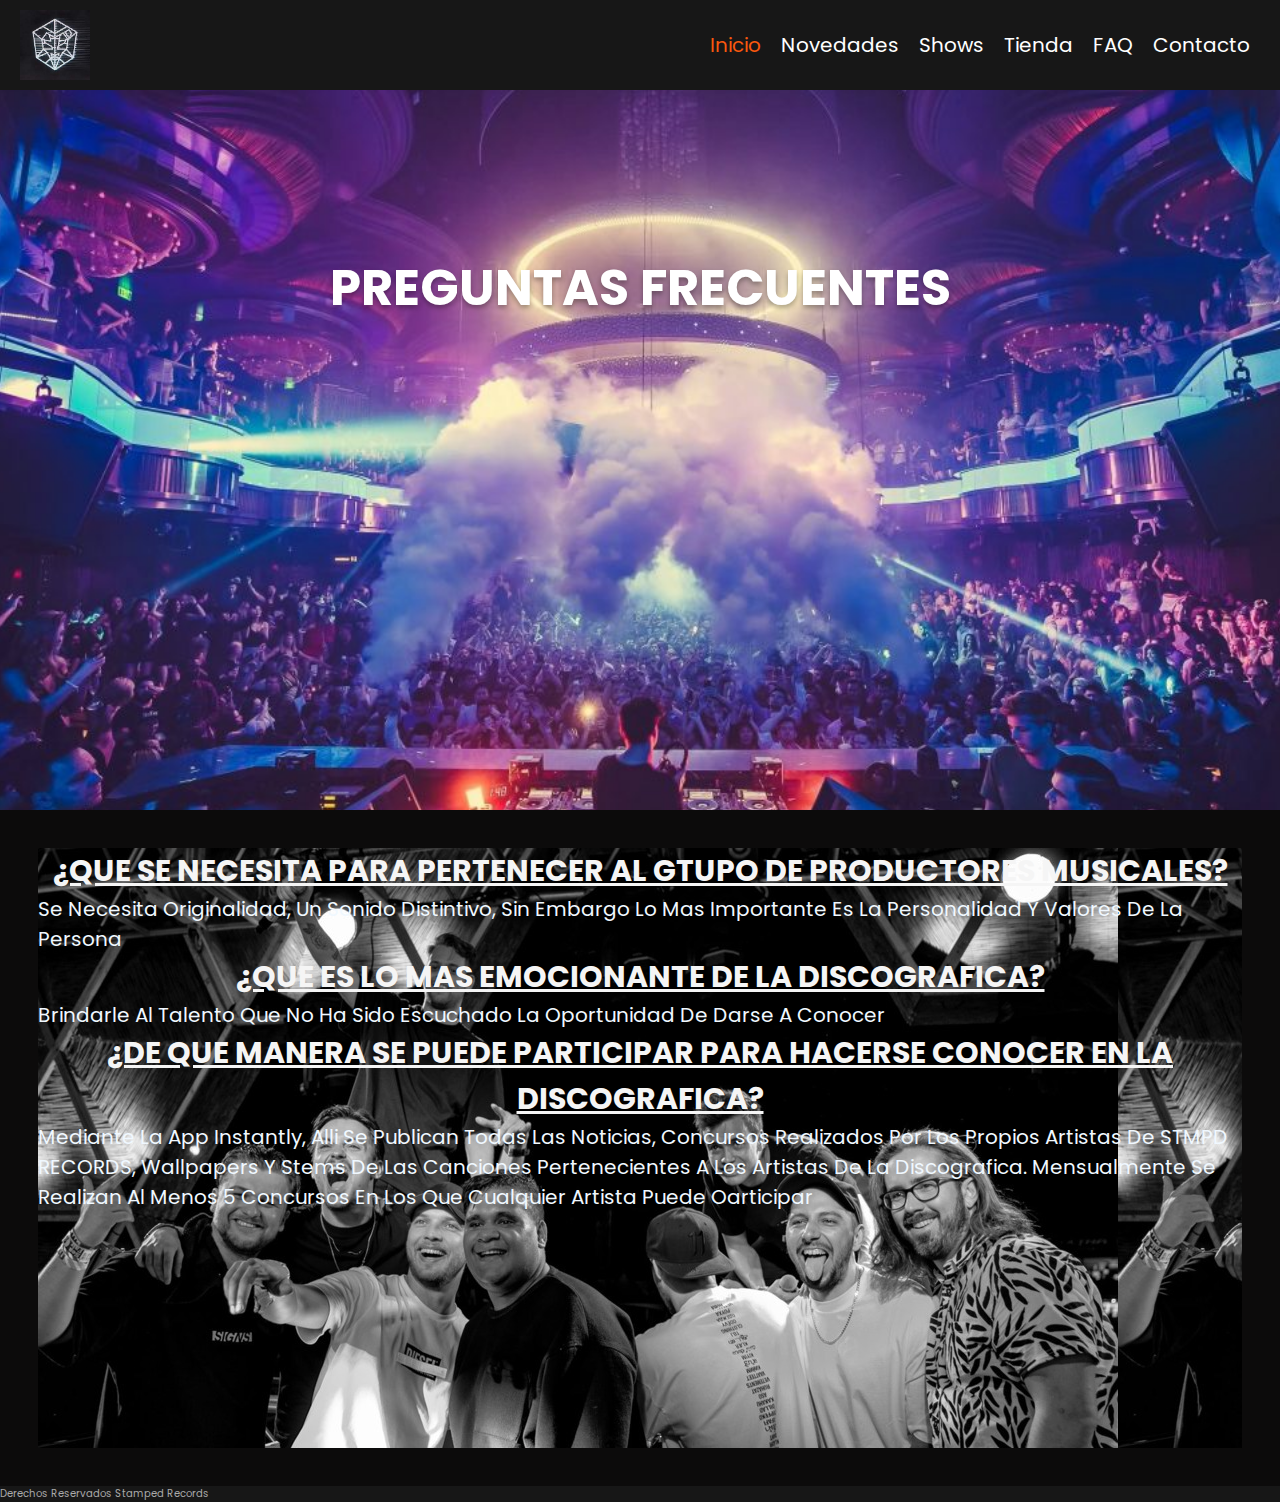
<file: coderhouse/pages/faq.html>
<head>
    <title>Stmpd-records/FAQ</title>
    <link rel="stylesheet" href="../style.css">
</head>
<body>
  
    <header>
        <a href="#" class="logo"><img src="../imagenes/logotipo.jfif" alt="logotipo stmp records" width="70" height="70"></a>

        <nav class="navbar">
            <ul>
                <li><a href="../index.html" class="active">Inicio</a></li>
                <li><a href="../pages/novedades.html" >novedades</a></li>
                <li><a href="../pages/shows.html" >shows</a></li>
                <li><a href="../pages/merchandising.html" >tienda</a></li>
                <li><a href="../pages/faq.html" >FAQ</a></li>
                <li><a href="../pages/contacto.html">Contacto</a></li>
            </ul>
            
        </nav>
        <div class="fas fa-bars"></div>
    </header>

    <section class="home faq" id="home">
        <div class="content">
            <h1>preguntas frecuentes</h1>
            
        </div>
    </section>
    <div class="ghijo-show faqq">
        <h2 class="title-show">¿Que se necesita para pertenecer al gtupo de productores musicales?</h2>
        <p class="fechas">Se necesita originalidad, un sonido distintivo, sin embargo lo mas importante es la personalidad y valores de la persona</p>
        <h2 class="title-show">¿Que es lo mas emocionante de la discografica?</h2>
        <p class="fechas">Brindarle al talento que no ha sido escuchado la oportunidad de darse a conocer</p>
        <h2 class="title-show">¿De que manera se puede participar para hacerse conocer en la discografica?</h2>
        <p class="fechas">Mediante la app Instantly, alli se publican todas las noticias, concursos realizados por los propios artistas de STMPD RECORDS, wallpapers y stems de las canciones pertenecientes a los artistas de la discografica. Mensualmente se realizan al menos 5 concursos en los que cualquier artista puede oarticipar</p>
    </div>

    

    <footer class="about" id="about">
                <p class="derechos">Derechos reservados Stamped Records</p>
            
    </footer>

</body>
</html>
</file>
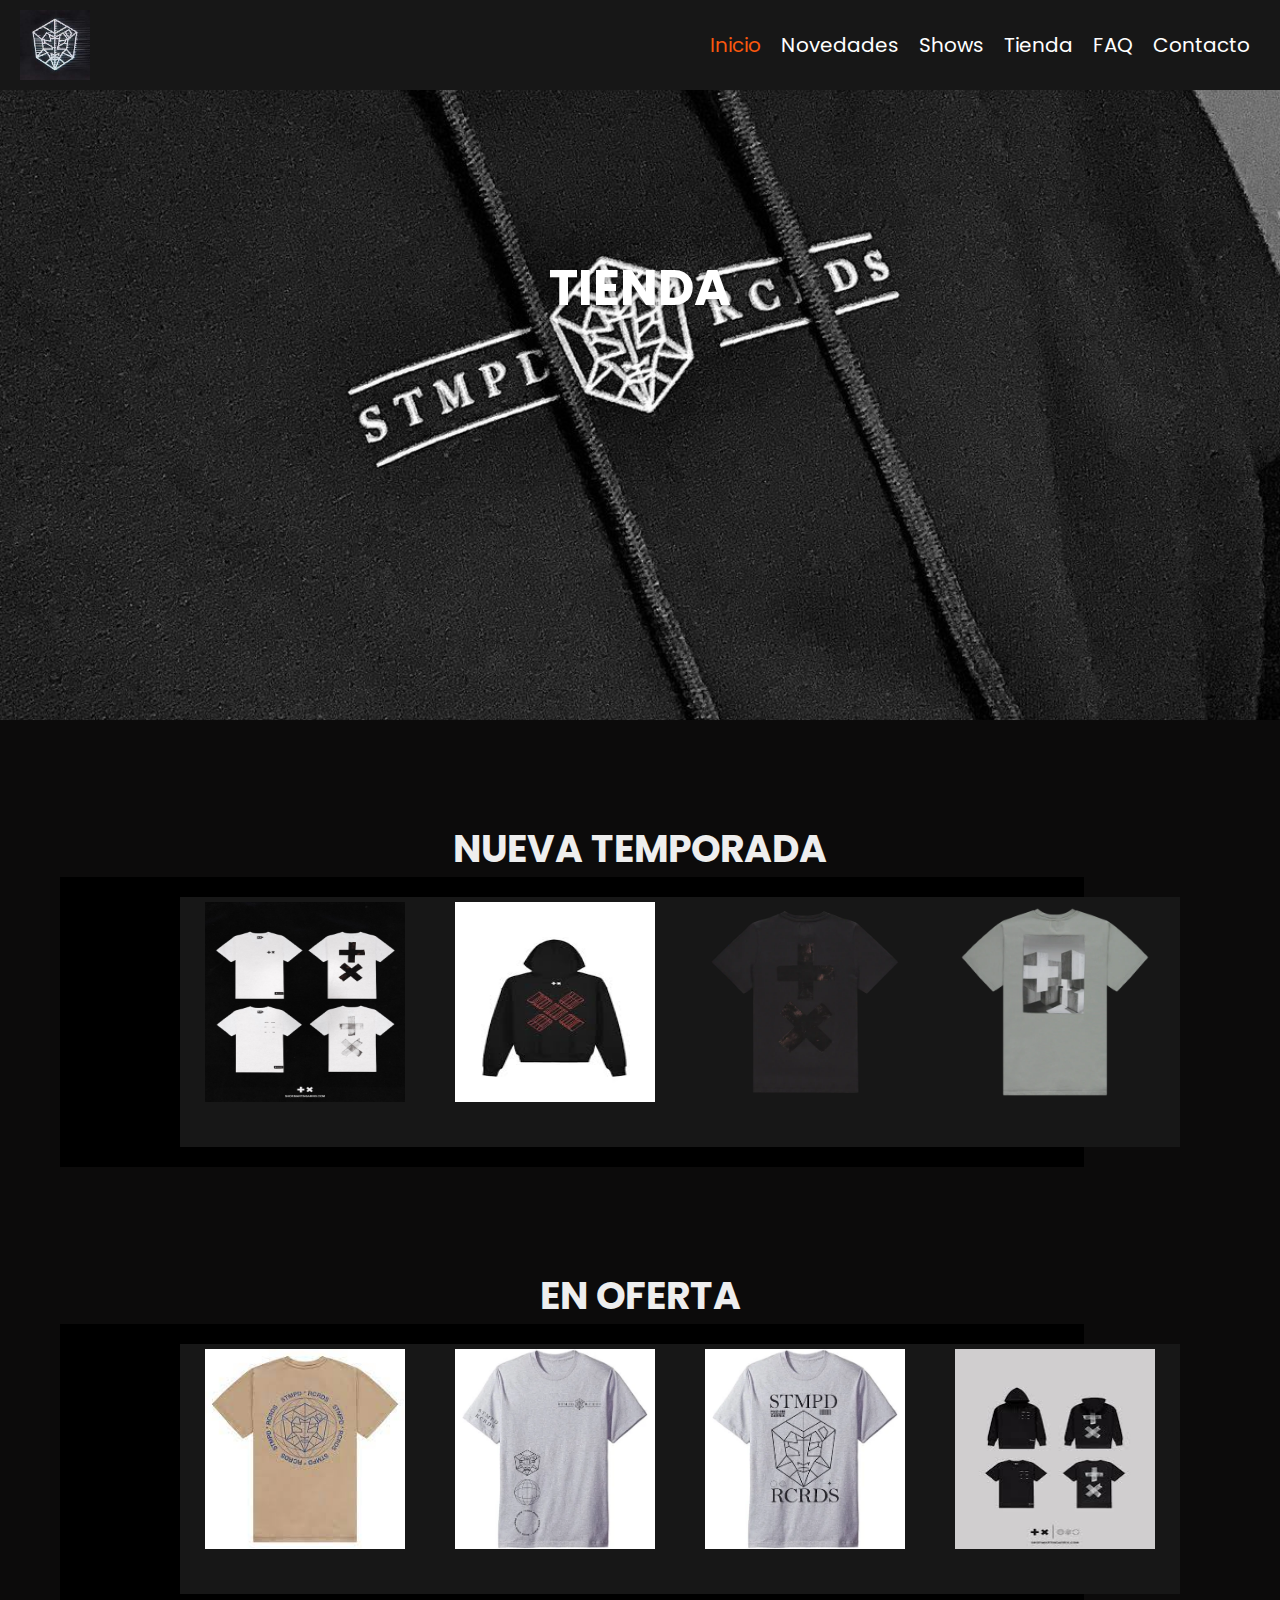
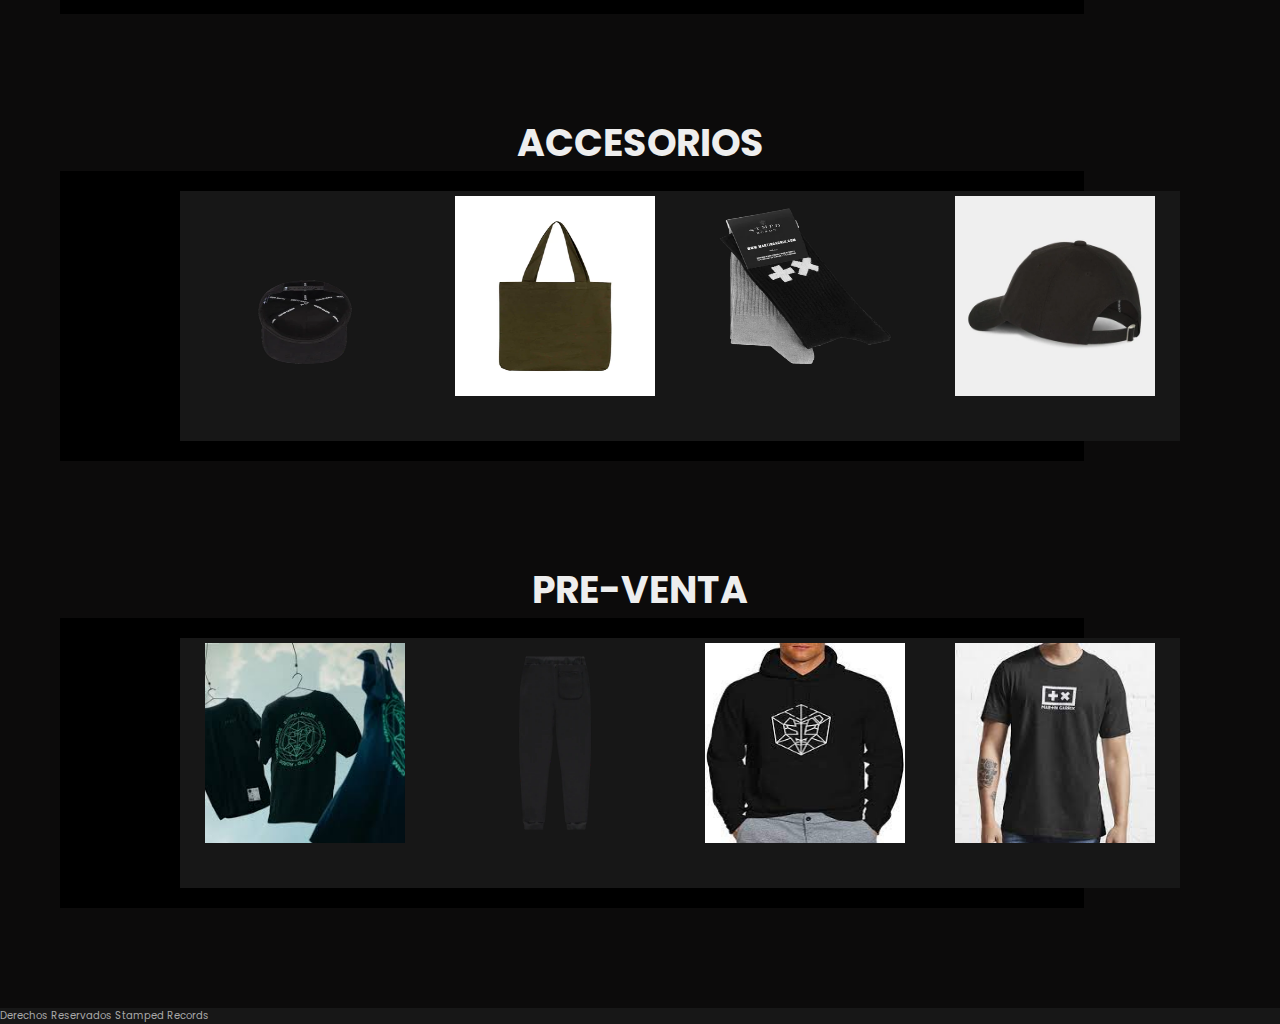
<file: coderhouse/pages/merchandising.html>
<head>
    <title>Stmpd-records/merchandising</title>
<link rel="stylesheet" href="../style.css">
</head>
<body>
  
    <header>
        <a href="#" class="logo"><img src="../imagenes/logotipo.jfif" alt="logotipo stmp records" width="70" height="70"></a>

        <nav class="navbar">
            <ul>
                <li><a href="../index.html" class="active">Inicio</a></li>
                <li><a href="../pages/novedades.html" >novedades</a></li>
                <li><a href="../pages/shows.html" >shows</a></li>
                <li><a href="../pages/merchandising.html" >tienda</a></li>
                <li><a href="../pages/faq.html" >FAQ</a></li>
                <li><a href="../pages/contacto.html">Contacto</a></li>
            </ul>
            
        </nav>
        <div class="fas fa-bars"></div>
    </header>

    <section class="home merch" id="home">
        <div class="content">
            <h1>Tienda</h1>
        </div>
    </section>


    <section class="product" id="product">
        <h1 class="titulo-prods">Nueva temporada</h1>

        <div class="grid">
        <div class="grid-hijo"><img src="../imagenes/merch1.jpg" width="200" height="200"></div>
        <div class="grid-hijo"><img src="../imagenes/merch5.jpg" width="200" height="200"></div>
        <div class="grid-hijo"><img src="../imagenes/merch10.webp" width="200" height="200"></div>
        <div class="grid-hijo"><img src="../imagenes/merch9.webp" width="200" height="200"></div>
        </div>
    </section>
    <section class="product" id="product">
        <h1 class="titulo-prods">En oferta</h1>

        <div class="grid">
        <div class="grid-hijo"><img src="../imagenes/merch3.jpg" width="200" height="200"></div>
        <div class="grid-hijo"><img src="../imagenes/merch6.webp" width="200" height="200"></div>
        <div class="grid-hijo"><img src="../imagenes/merch7.webp" width="200" height="200"></div>
        <div class="grid-hijo"><img src="../imagenes/merch2.jpg" width="200" height="200"></div>
        </div>
    </section>
    <section class="product" id="product">
        <h1 class="titulo-prods">Accesorios</h1>

        <div class="grid">
        <div class="grid-hijo"><img src="../imagenes/merch14.webp" width="200" height="200"></div>
        <div class="grid-hijo"><img src="../imagenes/merch15.webp" width="200" height="200"></div>
        <div class="grid-hijo"><img src="../imagenes/merch13.webp" width="200" height="200"></div>
        <div class="grid-hijo"><img src="../imagenes/merch12.webp" width="200" height="200"></div>
        </div>
    </section>
    <section class="product" id="product">
        <h1 class="titulo-prods">Pre-venta</h1>

        <div class="grid">
        <div class="grid-hijo"><img src="../imagenes/merch4.jpg" width="200" height="200"></div>
        <div class="grid-hijo"><img src="../imagenes/merch8.webp" width="200" height="200"></div>
        <div class="grid-hijo"><img src="../imagenes/merchandising 1.jfif" width="200" height="200"></div>
        <div class="grid-hijo"><img src="../imagenes/merchandising2.jfif" width="200" height="200"></div>
        </div>
    </section>


    <footer class="about" id="about">
                <p class="derechos">Derechos reservados Stamped Records</p>
            
    </footer>

</body>
</html>
</file>
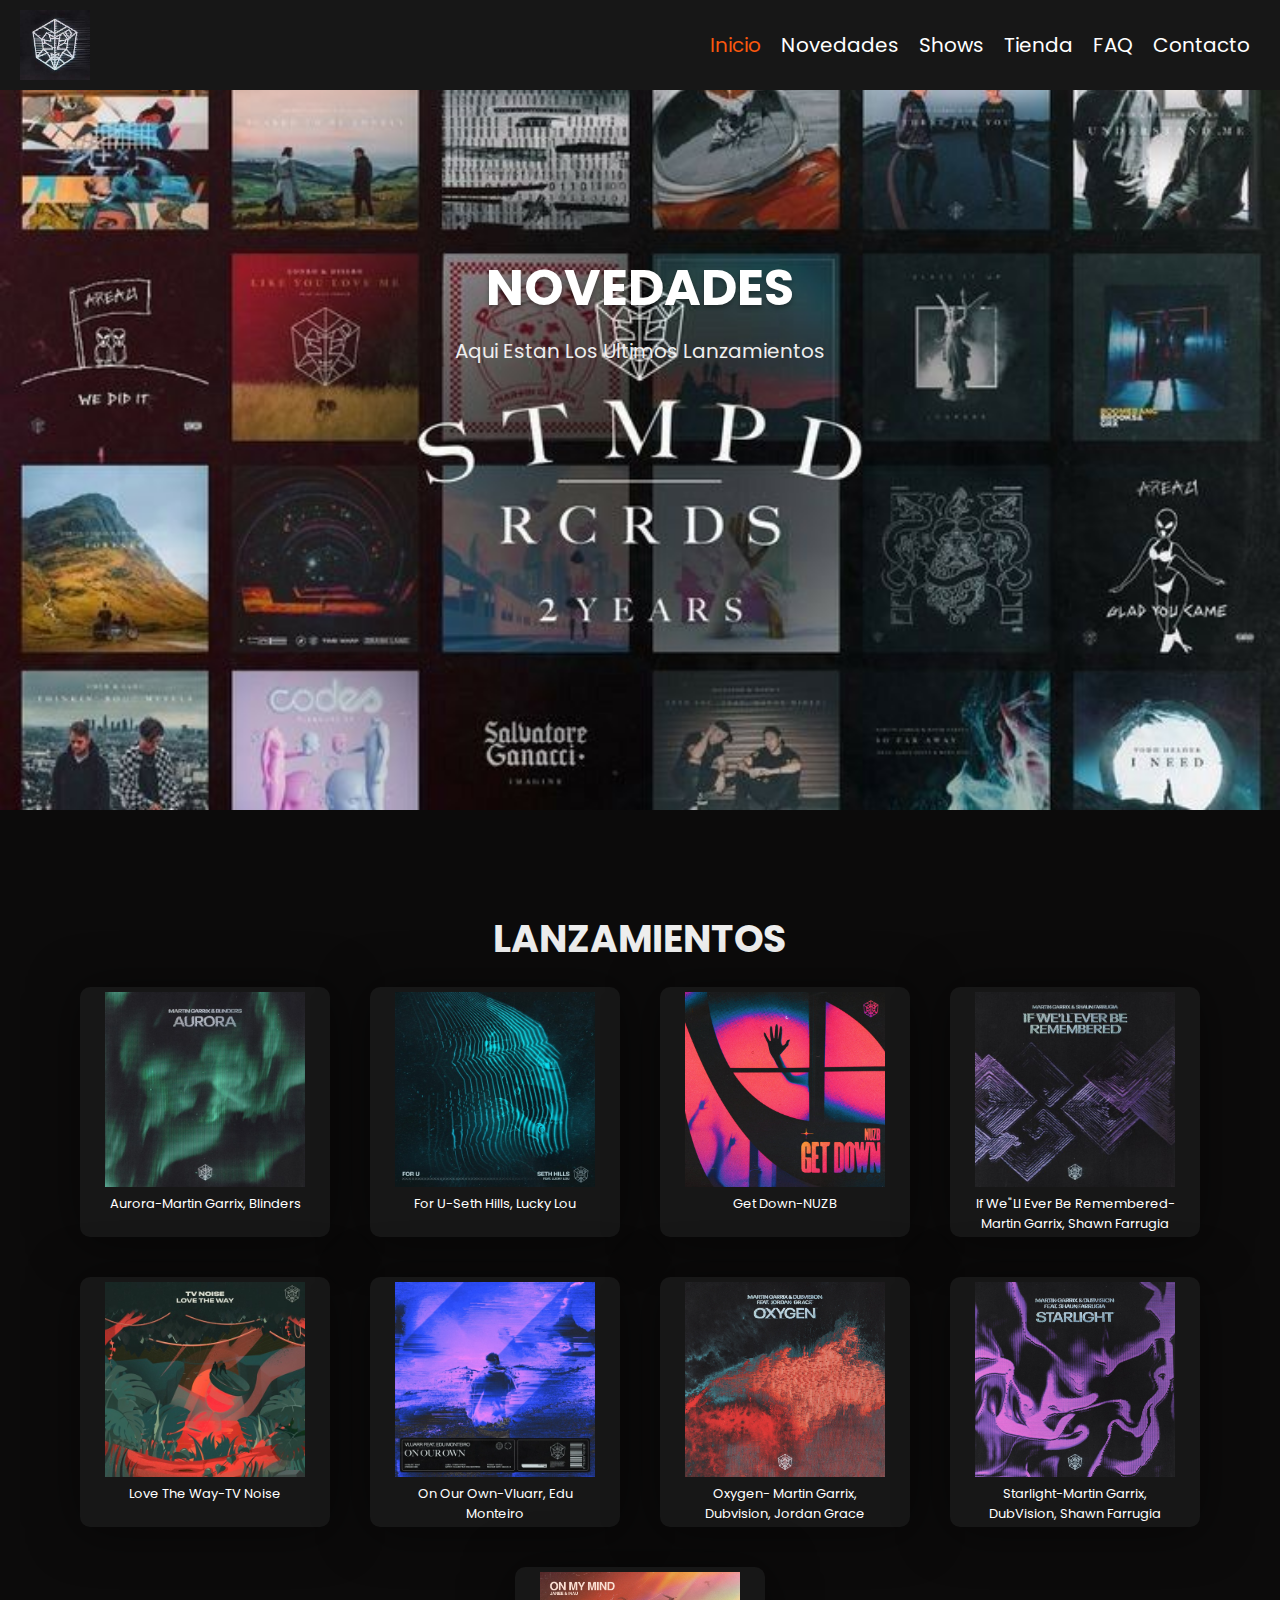
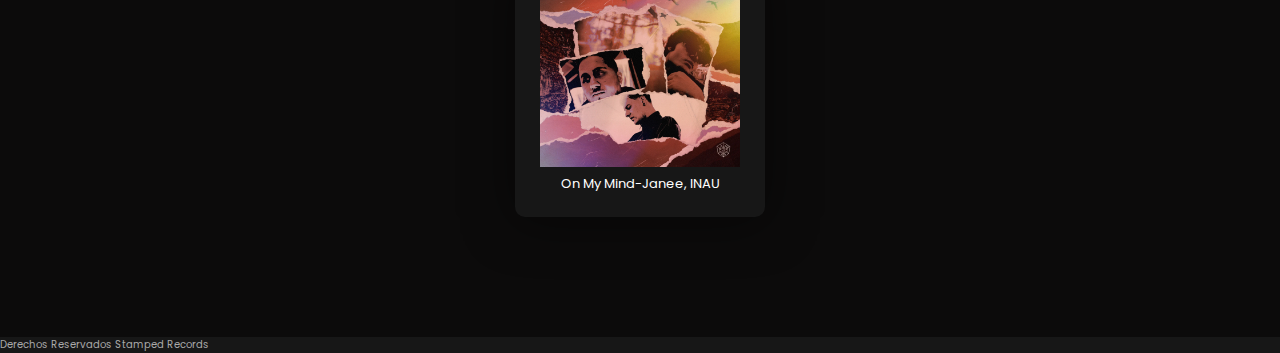
<file: coderhouse/pages/novedades.html>
<head>
    <title>Stmpd-records/novedades</title>
<link rel="stylesheet" href="../style.css">
</head>
<body>
  
    <header>
        <a href="#" class="logo"><img src="../imagenes/logotipo.jfif" alt="logotipo stmp records" width="70" height="70"></a>

        <nav class="navbar">
            <ul>
                <li><a href="../index.html" class="active">Inicio</a></li>
                <li><a href="../pages/novedades.html" >novedades</a></li>
                <li><a href="../pages/shows.html" >shows</a></li>
                <li><a href="../pages/merchandising.html" >tienda</a></li>
                <li><a href="../pages/faq.html" >FAQ</a></li>
                <li><a href="../pages/contacto.html">Contacto</a></li>
            </ul>
            
        </nav>
        <div class="fas fa-bars"></div>
    </header>

    <section class="home novedades">
        <div class="content">
            <h1>Novedades</h1>
            <p>Aqui estan los ultimos lanzamientos</p>
        </div>
    </section>


    <section class="product" id="product">
        <h1 class="titulo-prods">Lanzamientos</h1>


        <div class="box-container">
            
            <div class="box">
                
                
                <img class="producto" src="../imagenes/portada-aurora.jpg"  width="200" height="200">
                <p>Aurora-Martin Garrix, Blinders</p>
            </div>

            <div class="box">
                <img class="producto" src="../imagenes/portada-foryou.jpg"  width="200" height="200">
                <p>For U-Seth Hills, Lucky Lou</p>
            </div>

            <div class="box">
                <img class="producto" src="../imagenes/portada-getdown.jpg"  width="200" height="200">
                <p>Get down-NUZB</p>
            </div>

            <div class="box">
                
                
                <img class="producto" src="../imagenes/portada-if-well-be-remembered.jpg"  width="200" height="200">
                <p>If we"ll ever be remembered-Martin Garrix, Shawn Farrugia</p>
            </div>

            <div class="box">
                <img class="producto" src="../imagenes/portada-lovetheway.jpg"  width="200" height="200">
                <p>Love the way-TV noise</p>
            </div>

            <div class="box">
                <img class="producto" src="../imagenes/portada-onourown.webp"  width="200" height="200">
                <p>On our own-Vluarr, Edu Monteiro</p>
            </div>

            <div class="box">
                
                
                <img class="producto" src="../imagenes/portada-oxygen.webp"  width="200" height="200">
                <p>Oxygen- Martin Garrix, Dubvision, Jordan Grace</p>
            </div>

            <div class="box">
                <img class="producto" src="../imagenes/portada-starlight.jpg"  width="200" height="200">
                <p>Starlight-Martin Garrix, DubVision, Shawn Farrugia</p>
            </div>

            <div class="box">
                <img class="producto" src="../imagenes/portada1.webp"  width="200" height="200">
                <p>On my Mind-Janee, INAU</p>
            </div>

        </div>

    </section>


    <footer class="about" id="about">
                <p class="derechos">Derechos reservados Stamped Records</p>
            
    </footer>

</body>
</html>
</file>
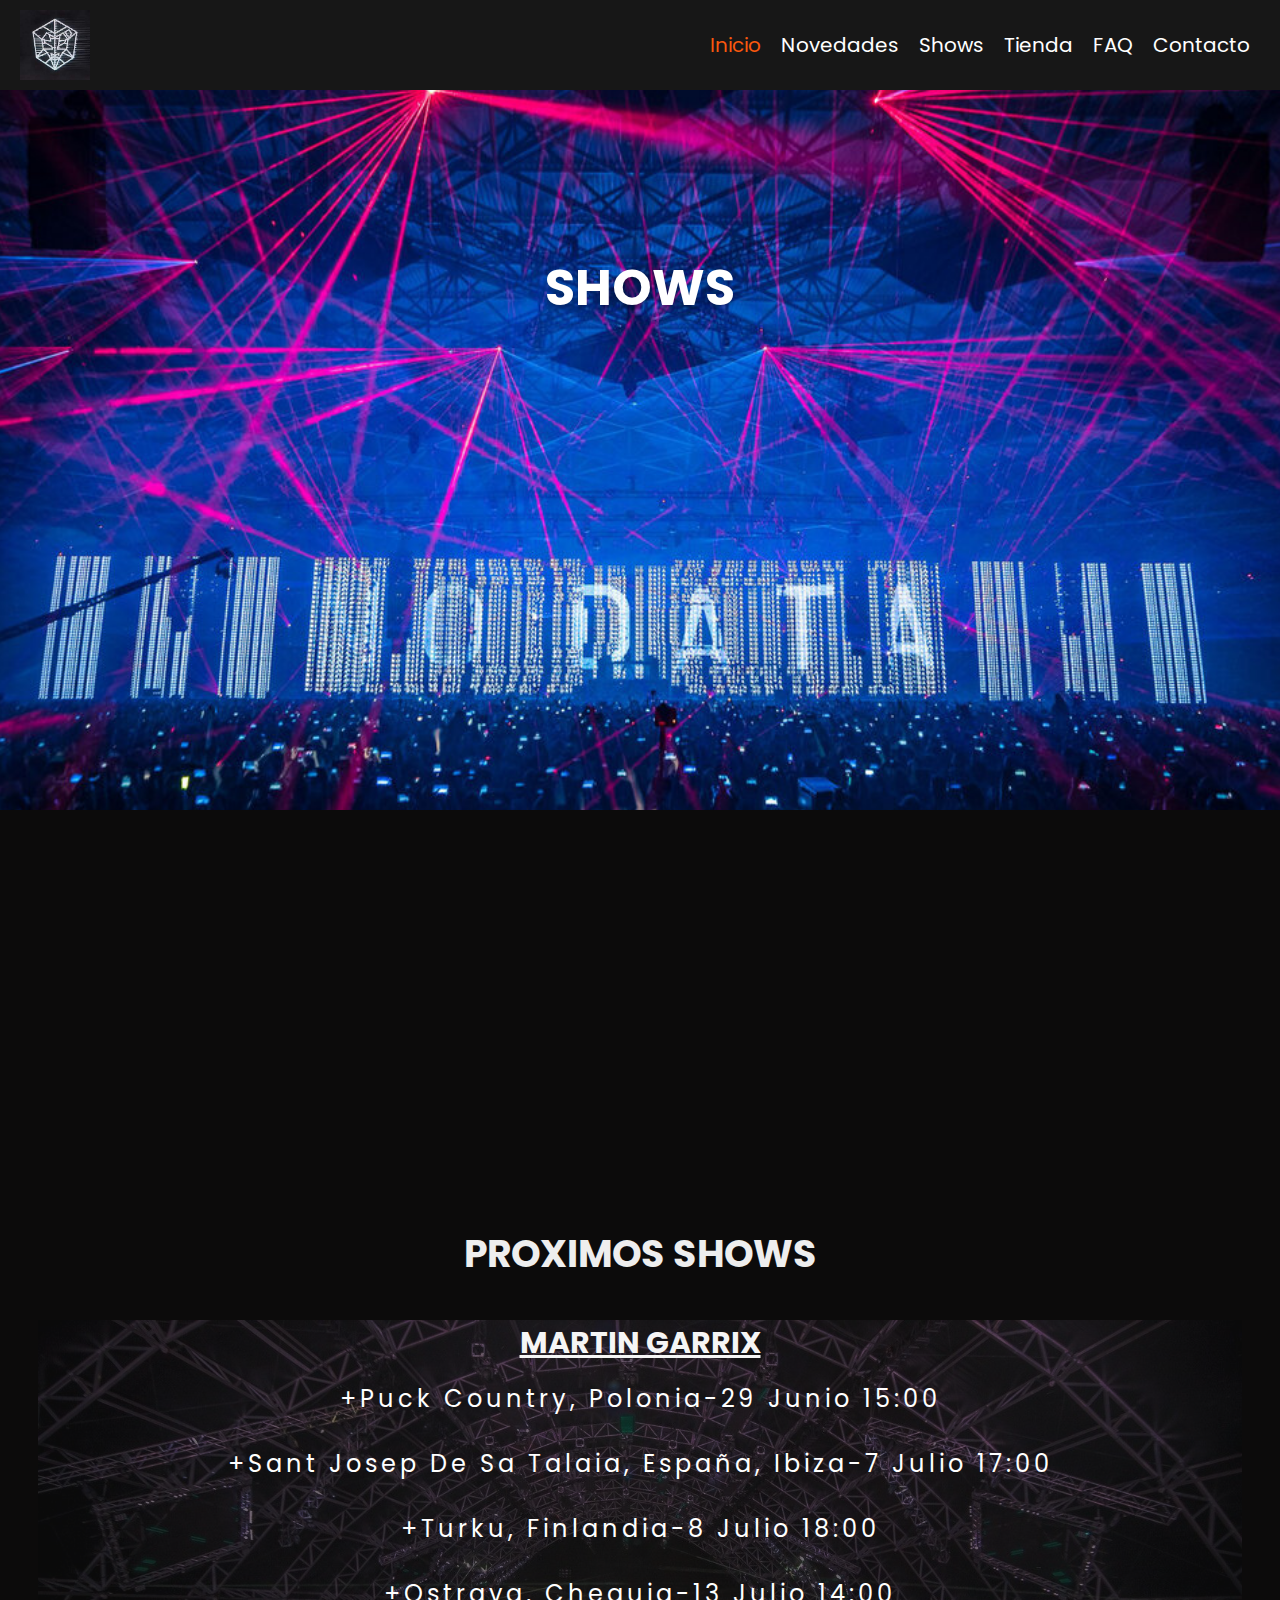
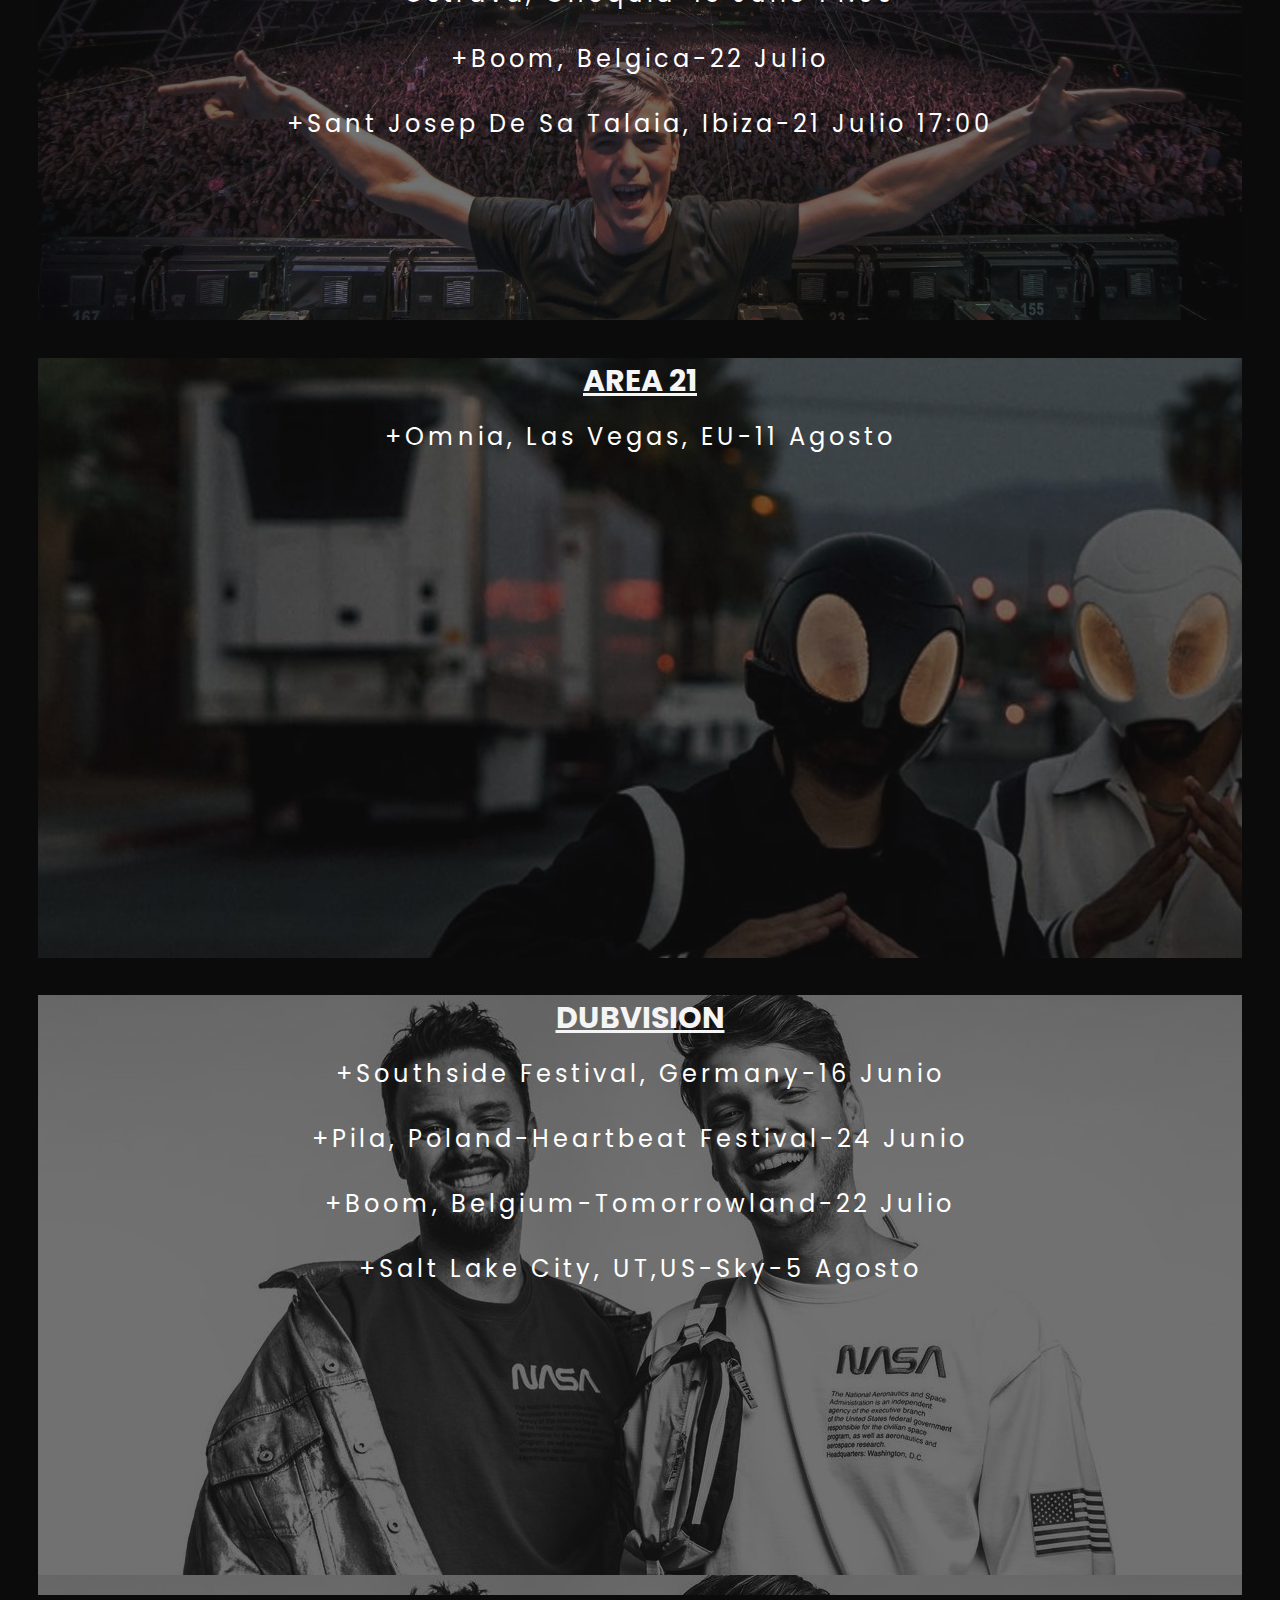
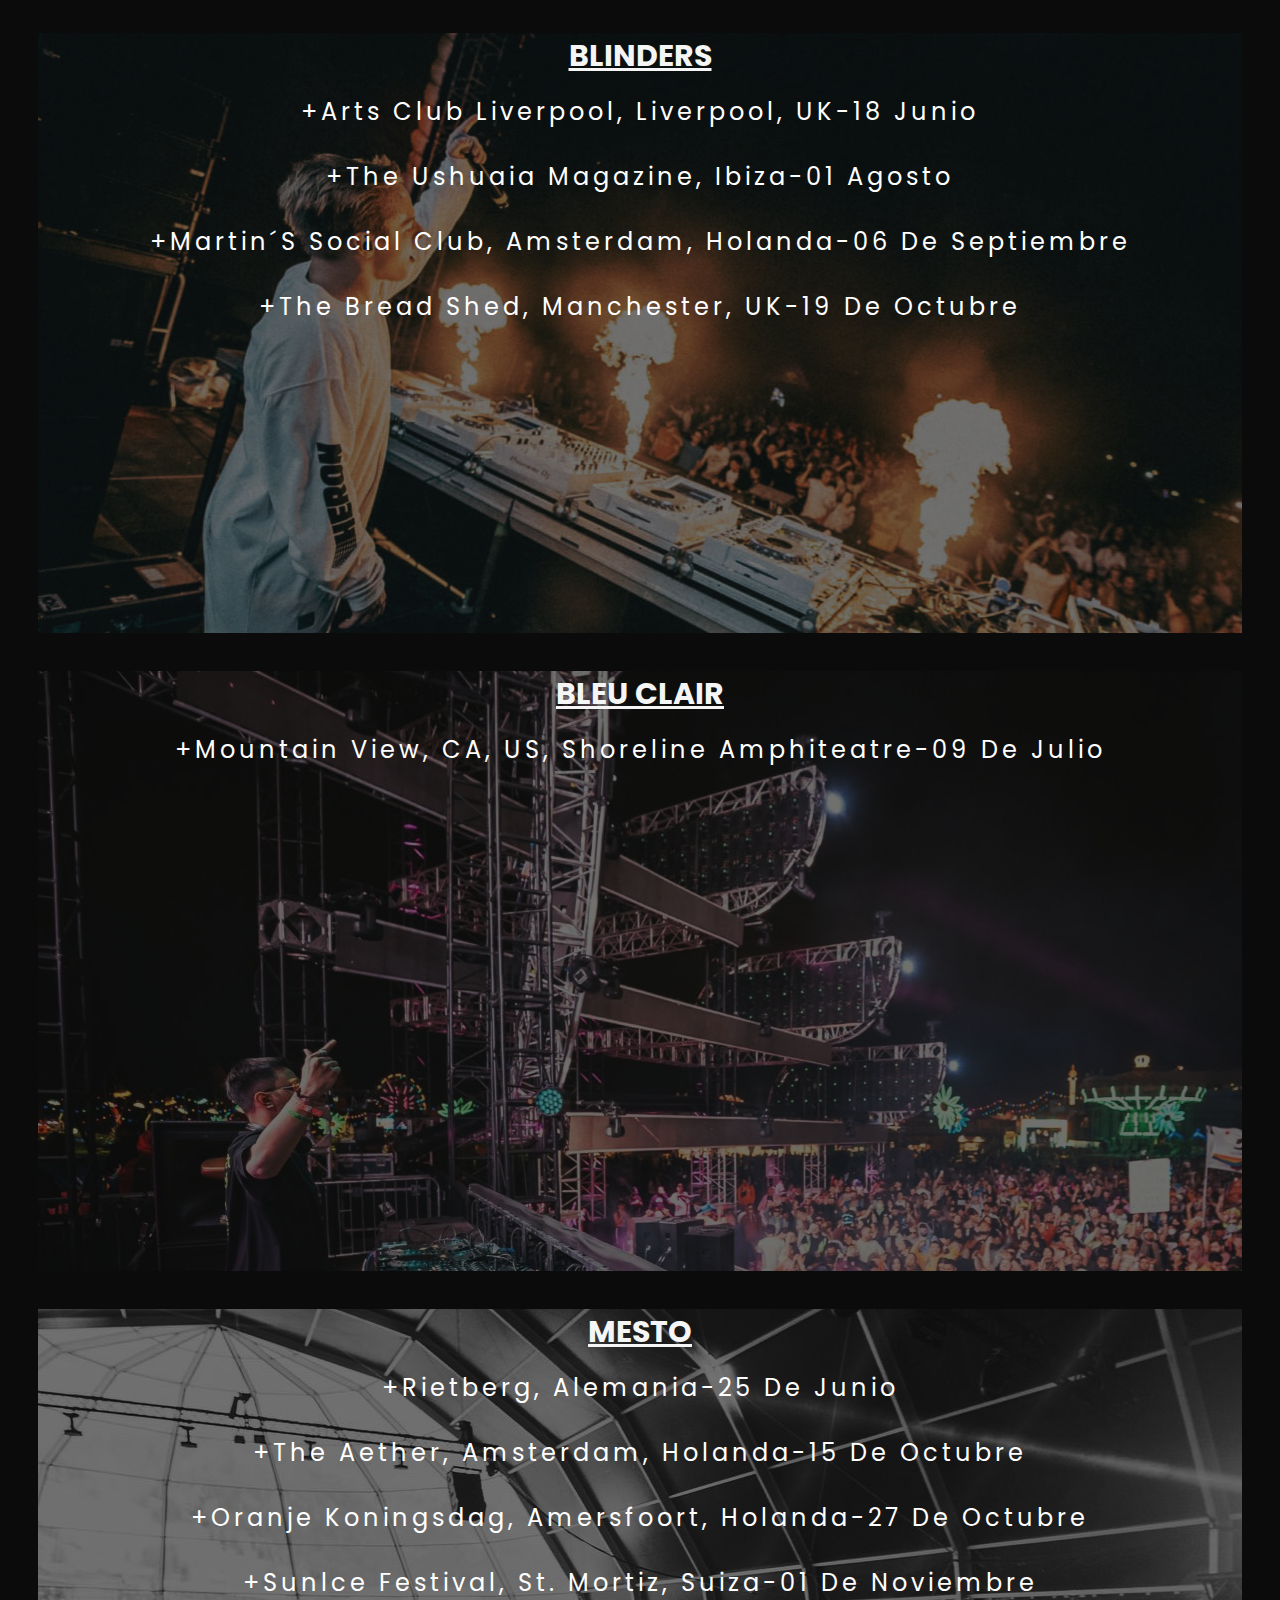
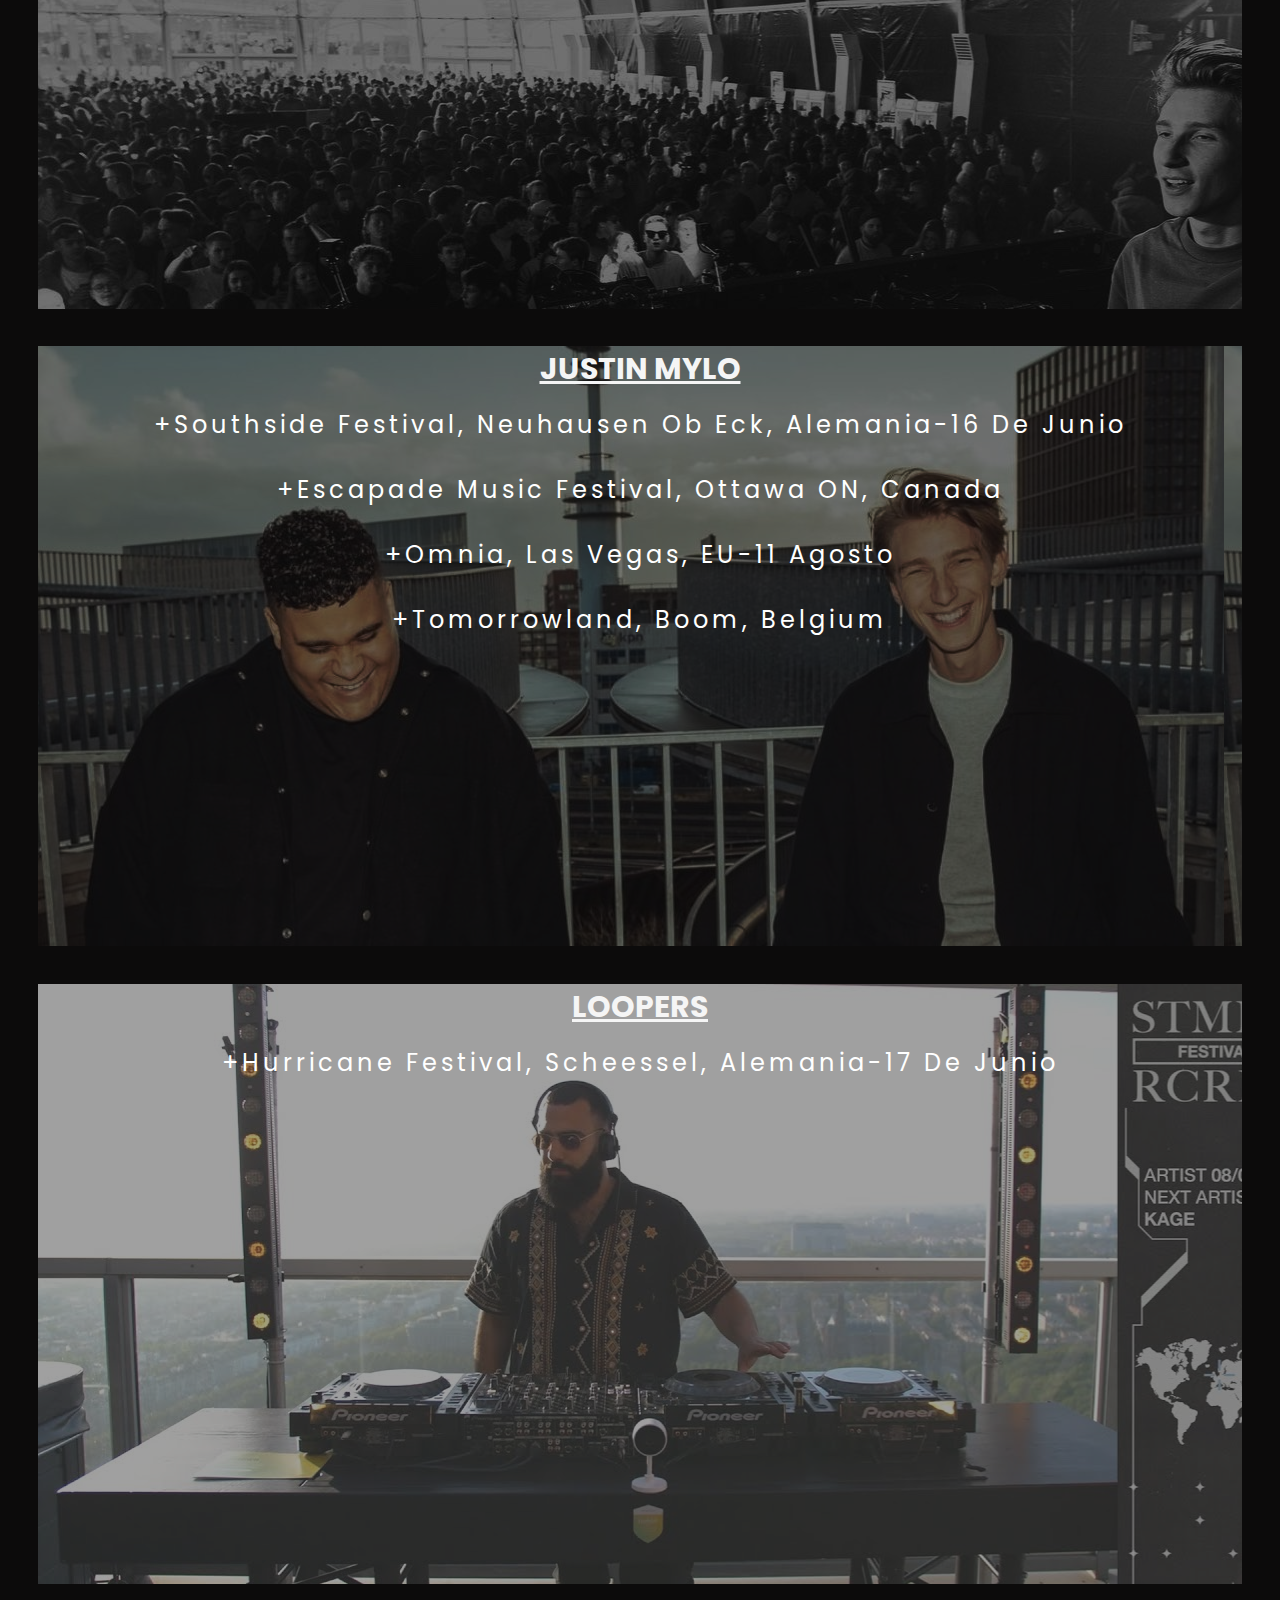
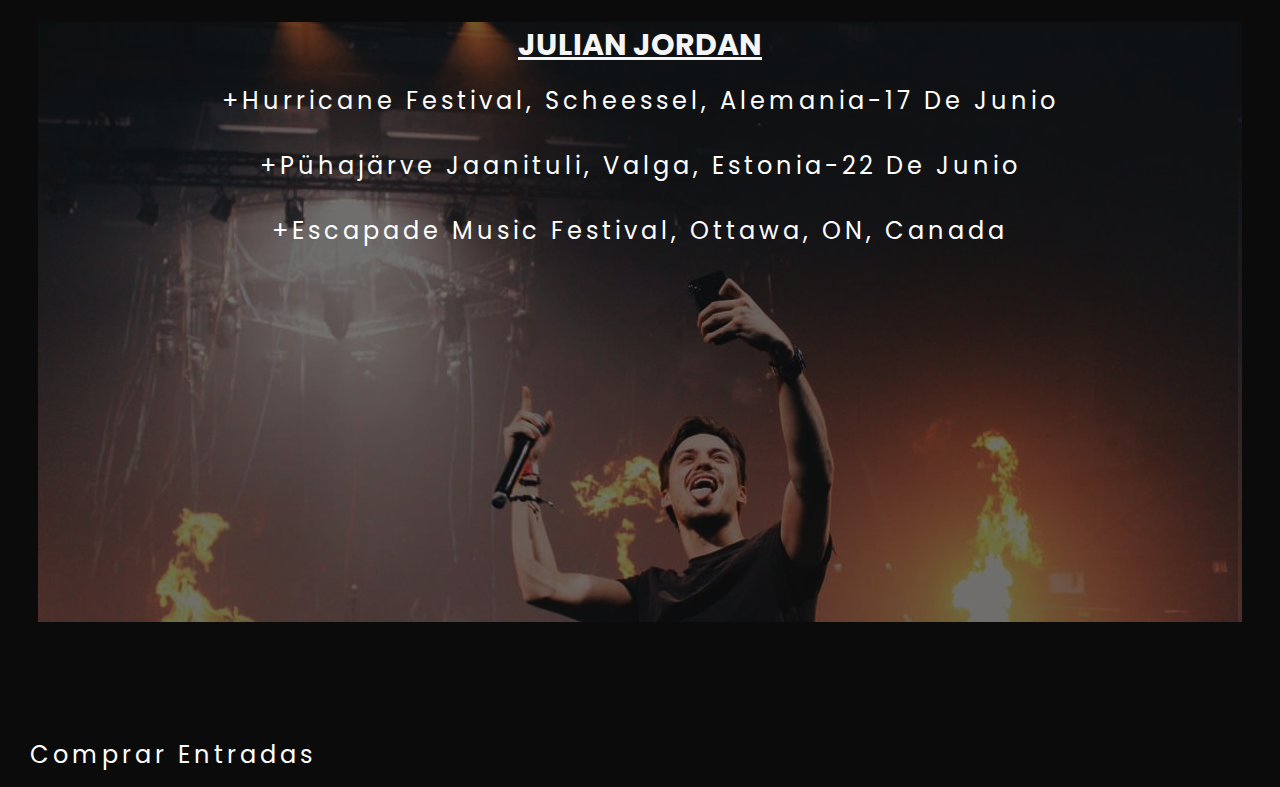
<file: coderhouse/pages/shows.html>
<head>
    <title>Stmpd-records/shows</title>
<link rel="stylesheet" href="../style.css">
</head>
<body>
  
    <header>
        <a href="#" class="logo"><img src="../imagenes/logotipo.jfif" alt="logotipo stmp records" width="70" height="70"></a>

        <nav class="navbar">
            <ul>
                <li><a href="../index.html" class="active">Inicio</a></li>
                <li><a href="../pages/novedades.html" >novedades</a></li>
                <li><a href="../pages/shows.html" >shows</a></li>
                <li><a href="../pages/merchandising.html" >tienda</a></li>
                <li><a href="../pages/faq.html" >FAQ</a></li>
                <li><a href="../pages/contacto.html" >Contacto</a></li>
            </ul>
            
        </nav>
        <div class="fas fa-bars"></div>
    </header>

    <section class="home shows" id="home">
        <div class="content">
            <h1>shows</h1>
        </div>
    </section>
    <section class="product">
        <iframe width="560" height="315" src="https://www.youtube.com/embed/Ls5uZzTpFcA?autoplay=1" title="YouTube video player" frameborder="0" allow="accelerometer; autoplay; clipboard-write; encrypted-media; gyroscope; picture-in-picture" allowfullscreen></iframe>
        <h1 class="titulo-prods">Proximos shows</h1>
        <div class="ghijo-show mg">
            <h2 class="title-show">Martin Garrix</h2>
            <a href="#" class="boton-neon">
                <span id="span1"></span>
                <span id="span2"></span>
                <span id="span3"></span>
                <span id="span4"></span>
                +Puck country, Polonia-29 Junio 15:00
            </a>
            <a href="#" class="boton-neon">
                <span id="span1"></span>
                <span id="span2"></span>
                <span id="span3"></span>
                <span id="span4"></span>
                +Sant Josep de sa Talaia, España, Ibiza-7 Julio 17:00
            </a>
            <a href="#" class="boton-neon">
                <span id="span1"></span>
                <span id="span2"></span>
                <span id="span3"></span>
                <span id="span4"></span>
                +Turku, finlandia-8 Julio 18:00
            </a>
            <a href="#" class="boton-neon">
                <span id="span1"></span>
                <span id="span2"></span>
                <span id="span3"></span>
                <span id="span4"></span>
                +Ostrava, Chequia-13 Julio 14:00
            </a>
            <a href="#" class="boton-neon">
                <span id="span1"></span>
                <span id="span2"></span>
                <span id="span3"></span>
                <span id="span4"></span>
                +Boom, Belgica-22 Julio
            </a>
            <a href="#" class="boton-neon">
                <span id="span1"></span>
                <span id="span2"></span>
                <span id="span3"></span>
                <span id="span4"></span>
                +Sant Josep de sa Talaia, Ibiza-21 Julio 17:00
            </a>
        </div>

        <div class="ghijo-show a21"><h2 class="title-show">Area 21</h2>
            <a href="#" class="boton-neon">
                <span id="span1"></span>
                <span id="span2"></span>
                <span id="span3"></span>
                <span id="span4"></span>
                +Omnia, Las Vegas, EU-11 Agosto
            </a>
        </div>
        <div class="ghijo-show db"><h2 class="title-show">DubVision</h2>
            <a href="#" class="boton-neon">
                <span id="span1"></span>
                <span id="span2"></span>
                <span id="span3"></span>
                <span id="span4"></span>
                +Southside Festival, Germany-16 Junio
            </a>
            <a href="#" class="boton-neon">
                <span id="span1"></span>
                <span id="span2"></span>
                <span id="span3"></span>
                <span id="span4"></span>
                +Pila, Poland-Heartbeat Festival-24 Junio
            </a>
            <a href="#" class="boton-neon">
                <span id="span1"></span>
                <span id="span2"></span>
                <span id="span3"></span>
                <span id="span4"></span>
                +Boom, Belgium-Tomorrowland-22 Julio
            </a>
            <a href="#" class="boton-neon">
                <span id="span1"></span>
                <span id="span2"></span>
                <span id="span3"></span>
                <span id="span4"></span>
                +Salt Lake City, UT,US-Sky-5 Agosto
            </a>
        </div>
        
        <div class="ghijo-show bl"><h2 class="title-show">Blinders</h2>
        <a href="#" class="boton-neon">
            <span id="span1"></span>
            <span id="span2"></span>
            <span id="span3"></span>
            <span id="span4"></span>
            +Arts club Liverpool, Liverpool, UK-18 Junio
        </a>
        <a href="#" class="boton-neon">
            <span id="span1"></span>
            <span id="span2"></span>
            <span id="span3"></span>
            <span id="span4"></span>
            +The Ushuaia Magazine, Ibiza-01 Agosto
        </a>
        <a href="#" class="boton-neon">
            <span id="span1"></span>
            <span id="span2"></span>
            <span id="span3"></span>
            <span id="span4"></span>
            +Martin´s social club, Amsterdam, Holanda-06 de Septiembre
        </a>
        <a href="#" class="boton-neon">
            <span id="span1"></span>
            <span id="span2"></span>
            <span id="span3"></span>
            <span id="span4"></span>
            +The bread shed, Manchester, UK-19 de Octubre
        </a>
    </div>
        <div class="ghijo-show bc"><h2 class="title-show">Bleu Clair</h2>
        <a href="#" class="boton-neon">
            <span id="span1"></span>
            <span id="span2"></span>
            <span id="span3"></span>
            <span id="span4"></span>
            +Mountain view, CA, US, Shoreline Amphiteatre-09 de Julio
        </a>
    </div>
        </a>
        <div class="ghijo-show ms"><h2 class="title-show">Mesto</h2>
        <a href="#" class="boton-neon">
            <span id="span1"></span>
            <span id="span2"></span>
            <span id="span3"></span>
            <span id="span4"></span>
            +Rietberg, Alemania-25 de Junio
        </a>
        <a href="#" class="boton-neon">
            <span id="span1"></span>
            <span id="span2"></span>
            <span id="span3"></span>
            <span id="span4"></span>
            +The aether, Amsterdam, Holanda-15 de Octubre
        </a>
        <a href="#" class="boton-neon">
            <span id="span1"></span>
            <span id="span2"></span>
            <span id="span3"></span>
            <span id="span4"></span>
            +Oranje Koningsdag, Amersfoort, Holanda-27 de Octubre
        </a>
        <a href="#" class="boton-neon">
            <span id="span1"></span>
            <span id="span2"></span>
            <span id="span3"></span>
            <span id="span4"></span>
            +Sunlce Festival, St. Mortiz, Suiza-01 de Noviembre
        </a>
    </div>
        <div class="ghijo-show jm"><h2 class="title-show">Justin Mylo</h2>
        <a href="#" class="boton-neon">
            <span id="span1"></span>
            <span id="span2"></span>
            <span id="span3"></span>
            <span id="span4"></span>
            +Southside Festival, Neuhausen Ob Eck, Alemania-16 de Junio
        </a>
        <a href="#" class="boton-neon">
            <span id="span1"></span>
            <span id="span2"></span>
            <span id="span3"></span>
            <span id="span4"></span>
            +Escapade Music Festival, Ottawa ON, Canada
        </a>
        <a href="#" class="boton-neon">
            <span id="span1"></span>
            <span id="span2"></span>
            <span id="span3"></span>
            <span id="span4"></span>
            +Omnia, Las Vegas, EU-11 Agosto
        </a>
        <a href="#" class="boton-neon">
            <span id="span1"></span>
            <span id="span2"></span>
            <span id="span3"></span>
            <span id="span4"></span>
            +Tomorrowland, Boom, Belgium
        </a>
    </div>
        <div class="ghijo-show loop"><h2 class="title-show">Loopers</h2>
        <a href="#" class="boton-neon">
            <span id="span1"></span>
            <span id="span2"></span>
            <span id="span3"></span>
            <span id="span4"></span>
            +Hurricane Festival, Scheessel, Alemania-17 de Junio
        </a>
    </div>
        </a>
        <div class="ghijo-show jj"><h2 class="title-show">Julian Jordan</h2>
        <a href="#" class="boton-neon">
            <span id="span1"></span>
            <span id="span2"></span>
            <span id="span3"></span>
            <span id="span4"></span>
            +Hurricane Festival, Scheessel, Alemania-17 de Junio
        </a>
        <a href="#" class="boton-neon">
            <span id="span1"></span>
            <span id="span2"></span>
            <span id="span3"></span>
            <span id="span4"></span>
            +Pühajärve Jaanituli, Valga, Estonia-22 de Junio
        </a>
        <a href="#" class="boton-neon">
            <span id="span1"></span>
            <span id="span2"></span>
            <span id="span3"></span>
            <span id="span4"></span>
            +Escapade Music Festival, Ottawa, ON, Canada
        </a>
    </div>
    </section>
    <a href="#" class="boton-neon">
        <span id="span1"></span>
        <span id="span2"></span>
        <span id="span3"></span>
        <span id="span4"></span>
        comprar entradas
    </a>


    </footer>

</body>
</html>
</file>
<file: style.css>
@import url('https://fonts.googleapis.com/css2?family=Poppins:ital,wght@0,200;0,300;0,400;0,500;0,600;1,200;1,300;1,400&display=swap');

* {
    font-family: 'Poppins', sans-serif;
    text-transform: capitalize;
    text-decoration: none;
    outline: none;
    margin: 0;
    padding: 0;
    box-sizing: border-box;
}

*::selection {
    background: #f9580e;
    color: #fff;
}

html {
    font-size: 62.5%;
    overflow-x: hidden;
}

body {
    background-color: #0c0b0b;
}

.heading {
    font-size: 4rem;
    color: #f9580e;
    text-align: center;
    padding: 6rem 1rem 0 0;
    letter-spacing: .2rem;
    font-weight: 600;
}

.title {
    padding: 0 1rem;
    font-size: 2rem;
    text-align: center;
    font-weight: 400;
    color: #fff;
}

header {
    width: 100%;
    background: #171717;
    position: fixed;
    display: flex;
    align-items: center;
    justify-content: space-between;
    padding: 1rem 2rem;
    z-index: 1000;
    transition: .2s;
}
header .navbar ul {
    display: flex;
    align-items: center;
    justify-content: space-between;
    list-style: none;
}

header .navbar ul li {
    margin: 0 1rem;
}

header .navbar ul li a {
    font-size: 2rem;
    color: #fff;
    transition: .2s;
}

header .navbar ul li .active,
header .navbar ul li a:hover {
    color: #f9580e;
}


header .logo {
    font-size: 2.5rem;
    color: #fff;
    text-transform: uppercase;
}

header .fa-bars {
    font-size: 3rem;
    color: #f9580e;
    cursor: pointer;
    display: none;
    transition: .2s;
}

.home {
    min-height: 90vh;
    background-image: url(imagenes/inicio.jpg);
    background-size: cover;
    background-position: center;
    background-attachment: fixed;
    z-index: 0;
    overflow: hidden;
    position: relative;
}
.novedades {
    min-height: 90vh;
    background-image: url(imagenes/stmpd-recop.jpg);
    background-size: cover;
    background-position: center;
    background-attachment: fixed;
    z-index: 0;
    overflow: hidden;
    position: relative;
}
.merch {
    min-height: 80vh;
    background-image: url(imagenes/buzo.stmpd.jpg);
    background-size: cover;
    background-position: center;
    background-attachment: fixed;
    z-index: 0;
    overflow: hidden;
    position: relative;
}
.faq {
    min-height: 90vh;
    background-image: url(imagenes/omnia1.jpg);
    background-size: cover;
    background-position: center;
    background-attachment: fixed;
    z-index: 0;
    overflow: hidden;
    position: relative;
}
.contacto {
    min-height: 85vh;
    background-image: url(imagenes/staff-2.jpg);
    background-size: cover;
    background-position: center;
    background-attachment: fixed;
    z-index: 0;
    overflow: hidden;
    position: relative;
}
.shows {
    min-height: 90vh;
    background-image: url(imagenes/inicio-3.jpg);
    background-size: cover;
    background-position: center;
    background-attachment: fixed;
    z-index: 0;
    overflow: hidden;
    position: relative;
}

.home .content {
    display: flex;
    align-items: center;
    justify-content: center;
    flex-flow: column;
    padding-top: 25rem;
    text-align: center;
}

.home .content h1 {
    font-size: 5rem;
    color: #fff;
    padding: 0 1rem;
    text-shadow: 0 .3rem .5rem rgba(0, 0, 0, .3);
    text-transform: uppercase;
}

.home .content p {
    font-size: 2rem;
    color: #eee;
    padding: 1rem 25rem;   
}

.home .content button {
    height: 5rem;
    width: 20rem;
    border-radius: 1rem;
    background: #f9580e;
    color: #fff;
    font-size: 2rem;
    cursor: pointer;
    transition: .2s;
    box-shadow: 0 .3rem 1rem rgba(0, 0, 0, .3);
    margin: 4rem 0;
    border-color: #f9580e;
}

.home .content button:hover {
    background: none;
    border: .2rem solid #f9580e;
}

.product {
    text-align: center;
    margin: 100px 0;
}

.product .box-container {
    display: flex;
    justify-content: center;
    flex-wrap: wrap;
    text-align: center;
}

.product .box-container .box {
    height: 25rem;
    width: 25rem;
    background: #171717;
    text-align: center;
    border-radius: 1rem;
    box-shadow: 0 .3rem 5rem rgba(0, 0, 0, .5);
    margin: 2rem;
    cursor: pointer;
}

.product .box-container .box i{
    height: 6rem;
    width: 6rem;
    line-height: 6rem;
    text-align: center;
    border-radius: 50%;
    color: #fff;
    background: #ffc246 ;
    font-size: 3rem;
    margin: 2rem 0;
    transition: .2s;
}

.product .box-container .box h3 {
    font-size: 2rem;
    color: #f9580e;
    transition: .2s;
}

.product .box-container .box p {
    font-size: 1.3rem;
    padding: .7rem 2rem;
    color: #fff;
}

.product .box-container .box:hover i {
    background: #f9580e;
}

.product .box-container .box:hover h3 {
    color: #ffc246;
}

.product button {
    height: 5rem;
    width: 20rem;
    border-radius: 1rem;
    background: #f9580e;
    color: #fff;
    font-size: 2rem;
    cursor: pointer;
    transition: .2s;
    box-shadow: 0 .3rem 1rem rgba(0, 0, 0, .3);
    margin-top: 50px;
}

.product button:hover {
    background: none;
    border: .2rem solid #f9580e;
}

.about {
    background: #171717;
}

.about .title {
    margin-bottom: 3rem;
}

.about .row {
    display: flex;
    flex-direction: column;
    justify-content: center;
    align-items: center;
    text-align: center;
}

.about .row .image img {
    height: 30vh;
    width: 50vw;
    margin-left: 100px;
}

.about .row .content {
    padding-left: 5rem;
    margin: 5rem 0;
}

.about .row .content h3 {
    font-size: 3rem;
    color: #f9580e;
}

.about .row .content p {
    font-size: 1.6rem;
    color: #fff;
    padding: 1rem 0;
}

.about .row .content button {
    height: 5rem;
    width: 17rem;
    background: #f9580e;
    color: #fff;
    border-radius: 1rem;
    box-shadow: 0 .3rem 1rem rgba(0, 0, 0, .3);
    cursor: pointer;
    font-size: 2rem;
    transition: .2s;
    margin-top: 2rem;
}

.about .row .content button:hover {
    background: none;
    border: .2rem solid #f9580e;
}
.producto{
    padding-top: 5px;
}
.descripcion{
    color: #eee;
    font-size: 1.5rem;
    padding-left: 6cm;
}
.staff{
    padding-left: 12cm;
}
.titulo-prods{
    color: #eee;
    font-size: 1cm;
    text-transform: uppercase;

}
.derechos{
    color: darkgray;
}

.grid{
    display: grid;
    width: 80%;
    margin: 0;
    margin-left: 60px;
    background-color: black;
    padding: 20px;
    grid-template-columns: repeat(4, 250px);
    justify-content: center;
    justify-content: space-between;
    padding-left: 120px;
    
    

}
.grid-hijo{
    background-color: #171717;
    padding: 5px;
    width: 250px;
    height: 250px;
    border: 4px;
    text-align: center;
    font-size: 3rem;
    color: #eee;
    
}
.grid-show{
    display: grid;
    width: 90%;
    grid-template-columns: 95%;
    grid-template-rows: repeat(9, auto);
    margin: 10px;
    background-color: #171717;
    justify-content: center;
}
.ghijo-show{
    height: 600px;
    margin: 1cm;
}
.title-show{
    text-transform: uppercase;
    text-decoration: underline;
    border: 5px;
    text-align: center;
    font-size: 3rem;
    color: whitesmoke
}
.mg{
    min-height: 50hv;
    background-image: url(imagenes/mg.jpg);
    background-color: rgb(50, 50, 50);
    background-blend-mode: soft-light;
    background-size: cover;
}
.a21{
    background-image: url(imagenes/area21\,2.jpg);
    background-color: rgb(50, 50, 50);
    background-blend-mode: soft-light;
}
.db{
    background-image: url(imagenes/db-3.jpeg);
    background-color: rgb(50, 50, 50);
    background-blend-mode: soft-light;
    color: #0c0b0b;
}
.bl{
    background-image: url(imagenes/bl.jpg);
    background-color: rgb(50, 50, 50);
    background-blend-mode: soft-light;
}
.bc{
    background-image: url(imagenes/bc.jpeg);
    background-color: rgb(50, 50, 50);
    background-blend-mode: soft-light;
}
.ms{
    background-image: url(imagenes/ms.jpg);
    background-color: rgb(50, 50, 50);
    background-blend-mode: soft-light;
}
.jm{
background-image: url(imagenes/screen.jpg);
background-color: rgb(50, 50, 50);
background-blend-mode: soft-light;
}
.loop{
background-image: url(imagenes/loop.jpg);
background-color: rgb(100, 100, 100);
background-blend-mode: soft-light;
}
.jj{
background-image: url(imagenes/jj.jpg);
background-color: rgb(50, 50, 50);
    background-blend-mode: soft-light;
}
.faqq{
    background-image: url(imagenes/staff.jpg);
}
.fechas{
    color: aliceblue;
    text-decoration: none;
    font-size: 2rem;

}
.ct{
    font-size: 1.5rem;
}
.boton-neon{
    position: relative;
    display: block;
    padding: 15px 30px;
    color: #fff;
    letter-spacing: 4px;
    font-size: 24px;
    text-decoration: none;
    overflow: hidden;
    transition: 0.2s;
    cursor: pointer;
}
.boton-neon:hover{
    background: #a945c7;
    box-shadow: 0 0 10px #a945c7, 0 0 40px #a945c7, 0 0 80px #a945c7;
    transition-delay: 1s;
}
.boton-neon span{
    position: absolute;
    display: block;
}
#span1{
    top: 0;
    left: -100%;
    width: 100%;
    height: 2px;
    background: linear-gradient(90deg,transparent,#a945c7);
}
.boton-neon:hover #span1{
    left: 100%;
    transition: 1s;
}
#span3{
    bottom: 0;
    right: -100%;
    width: 100%;
    height: 2px;
    background: linear-gradient(270deg,transparent,#a945c7);
}
.boton-neon:hover #span3{
    right: 100%;
    transition: 1s;
    transition-delay: 0.5s;
}
#span2{
    top: -100%;
    right: 0;
    width: 100%;
    height: 2px;
    background: linear-gradient(180deg,transparent,#a945c7);
}
.boton-neon:hover #span2{
    top: 100%;
    transition: 1s;
    transition-delay: 0.25s;
}
#span4{
    bottom: -100%;
    left: 0;
    width: 100%;
    height: 2px;
    background: linear-gradient(360deg,transparent,#a945c7);
}
.boton-neon:hover #span4{
    bottom: 100%;
    transition: 1s;
    transition-delay: 0.75s;
}

@media (max-width: 768px) {
    
    html {
        font-size: 55%;
    }

    header .fa-bars {
        display: block;
    }

    header .navbar {
        position: fixed;
        top: -100rem;
        left: 0;
        width: 100%;
        background: #171717;
        border-radius: 1rem;
        opacity: 0;
        transition: .2s linear;
    }

    header .navbar ul {
        flex-flow: column;
        padding: 2rem 0;
    }

    header .navbar ul li {
        margin: 1rem 0;
        width: 100%;
        text-align: center;
    }

    header .navbar ul li a {
        font-size: 3rem;
        display: block;
    }

    header .nav-toggle {
        top:5.5rem;
        opacity: 1;
    }

    .home .content p {
        padding: 1.5rem 2rem;
    }

    .about .row {
        flex-direction: column-reverse;
    }

    .about .row .image img {
        height: 30vh;
        width: 90vw;
    }

    .about .row .content {
        padding: 0 2.5rem;
    }

    .course .box-container {
        width: 100%;
    }

    .contact .row {
        flex-flow: column;
    }

    .contact .row .form-container {
        width: 90%;
        padding: 0;
    }



}
</file>
<file: coderhouse/style.css>
@import url('https://fonts.googleapis.com/css2?family=Poppins:ital,wght@0,200;0,300;0,400;0,500;0,600;1,200;1,300;1,400&display=swap');

* {
    font-family: 'Poppins', sans-serif;
    text-transform: capitalize;
    text-decoration: none;
    outline: none;
    margin: 0;
    padding: 0;
    box-sizing: border-box;
}

*::selection {
    background: #f9580e;
    color: #fff;
}

html {
    font-size: 62.5%;
    overflow-x: hidden;
}

body {
    background-color: #0c0b0b;
}

.heading {
    font-size: 4rem;
    color: #f9580e;
    text-align: center;
    padding: 6rem 1rem 0 0;
    letter-spacing: .2rem;
    font-weight: 600;
}

.title {
    padding: 0 1rem;
    font-size: 2rem;
    text-align: center;
    font-weight: 400;
    color: #fff;
}

header {
    width: 100%;
    background: #171717;
    position: fixed;
    display: flex;
    align-items: center;
    justify-content: space-between;
    padding: 1rem 2rem;
    z-index: 1000;
    transition: .2s;
}
header .navbar ul {
    display: flex;
    align-items: center;
    justify-content: space-between;
    list-style: none;
}

header .navbar ul li {
    margin: 0 1rem;
}

header .navbar ul li a {
    font-size: 2rem;
    color: #fff;
    transition: .2s;
}

header .navbar ul li .active,
header .navbar ul li a:hover {
    color: #f9580e;
}


header .logo {
    font-size: 2.5rem;
    color: #fff;
    text-transform: uppercase;
}

header .fa-bars {
    font-size: 3rem;
    color: #f9580e;
    cursor: pointer;
    display: none;
    transition: .2s;
}

.home {
    min-height: 90vh;
    background-image: url(imagenes/inicio.jpg);
    background-size: cover;
    background-position: center;
    background-attachment: fixed;
    z-index: 0;
    overflow: hidden;
    position: relative;
}
.novedades {
    min-height: 90vh;
    background-image: url(imagenes/stmpd-recop.jpg);
    background-size: cover;
    background-position: center;
    background-attachment: fixed;
    z-index: 0;
    overflow: hidden;
    position: relative;
}
.merch {
    min-height: 80vh;
    background-image: url(imagenes/buzo.stmpd.jpg);
    background-size: cover;
    background-position: center;
    background-attachment: fixed;
    z-index: 0;
    overflow: hidden;
    position: relative;
}
.faq {
    min-height: 90vh;
    background-image: url(imagenes/omnia1.jpg);
    background-size: cover;
    background-position: center;
    background-attachment: fixed;
    z-index: 0;
    overflow: hidden;
    position: relative;
}
.contacto {
    min-height: 85vh;
    background-image: url(imagenes/staff-2.jpg);
    background-size: cover;
    background-position: center;
    background-attachment: fixed;
    z-index: 0;
    overflow: hidden;
    position: relative;
}
.shows {
    min-height: 90vh;
    background-image: url(imagenes/inicio-3.jpg);
    background-size: cover;
    background-position: center;
    background-attachment: fixed;
    z-index: 0;
    overflow: hidden;
    position: relative;
}

.home .content {
    display: flex;
    align-items: center;
    justify-content: center;
    flex-flow: column;
    padding-top: 25rem;
    text-align: center;
}

.home .content h1 {
    font-size: 5rem;
    color: #fff;
    padding: 0 1rem;
    text-shadow: 0 .3rem .5rem rgba(0, 0, 0, .3);
    text-transform: uppercase;
}

.home .content p {
    font-size: 2rem;
    color: #eee;
    padding: 1rem 25rem;   
}

.home .content button {
    height: 5rem;
    width: 20rem;
    border-radius: 1rem;
    background: #f9580e;
    color: #fff;
    font-size: 2rem;
    cursor: pointer;
    transition: .2s;
    box-shadow: 0 .3rem 1rem rgba(0, 0, 0, .3);
    margin: 4rem 0;
    border-color: #f9580e;
}

.home .content button:hover {
    background: none;
    border: .2rem solid #f9580e;
}

.product {
    text-align: center;
    margin: 100px 0;
}

.product .box-container {
    display: flex;
    justify-content: center;
    flex-wrap: wrap;
    text-align: center;
}

.product .box-container .box {
    height: 25rem;
    width: 25rem;
    background: #171717;
    text-align: center;
    border-radius: 1rem;
    box-shadow: 0 .3rem 5rem rgba(0, 0, 0, .5);
    margin: 2rem;
    cursor: pointer;
}

.product .box-container .box i{
    height: 6rem;
    width: 6rem;
    line-height: 6rem;
    text-align: center;
    border-radius: 50%;
    color: #fff;
    background: #ffc246 ;
    font-size: 3rem;
    margin: 2rem 0;
    transition: .2s;
}

.product .box-container .box h3 {
    font-size: 2rem;
    color: #f9580e;
    transition: .2s;
}

.product .box-container .box p {
    font-size: 1.3rem;
    padding: .7rem 2rem;
    color: #fff;
}

.product .box-container .box:hover i {
    background: #f9580e;
}

.product .box-container .box:hover h3 {
    color: #ffc246;
}

.product button {
    height: 5rem;
    width: 20rem;
    border-radius: 1rem;
    background: #f9580e;
    color: #fff;
    font-size: 2rem;
    cursor: pointer;
    transition: .2s;
    box-shadow: 0 .3rem 1rem rgba(0, 0, 0, .3);
    margin-top: 50px;
}

.product button:hover {
    background: none;
    border: .2rem solid #f9580e;
}

.about {
    background: #171717;
}

.about .title {
    margin-bottom: 3rem;
}

.about .row {
    display: flex;
    flex-direction: column;
    justify-content: center;
    align-items: center;
    text-align: center;
}

.about .row .image img {
    height: 30vh;
    width: 50vw;
    margin-left: 100px;
}

.about .row .content {
    padding-left: 5rem;
    margin: 5rem 0;
}

.about .row .content h3 {
    font-size: 3rem;
    color: #f9580e;
}

.about .row .content p {
    font-size: 1.6rem;
    color: #fff;
    padding: 1rem 0;
}

.about .row .content button {
    height: 5rem;
    width: 17rem;
    background: #f9580e;
    color: #fff;
    border-radius: 1rem;
    box-shadow: 0 .3rem 1rem rgba(0, 0, 0, .3);
    cursor: pointer;
    font-size: 2rem;
    transition: .2s;
    margin-top: 2rem;
}

.about .row .content button:hover {
    background: none;
    border: .2rem solid #f9580e;
}
.producto{
    padding-top: 5px;
}
.descripcion{
    color: #eee;
    font-size: 1.5rem;
    padding-left: 6cm;
}
.staff{
    padding-left: 12cm;
}
.titulo-prods{
    color: #eee;
    font-size: 1cm;
    text-transform: uppercase;

}
.derechos{
    color: darkgray;
}

.grid{
    display: grid;
    width: 80%;
    margin: 0;
    margin-left: 60px;
    background-color: black;
    padding: 20px;
    grid-template-columns: repeat(4, 250px);
    justify-content: center;
    justify-content: space-between;
    padding-left: 120px;
    
    

}
.grid-hijo{
    background-color: #171717;
    padding: 5px;
    width: 250px;
    height: 250px;
    border: 4px;
    text-align: center;
    font-size: 3rem;
    color: #eee;
    
}
.grid-show{
    display: grid;
    width: 90%;
    grid-template-columns: 95%;
    grid-template-rows: repeat(9, auto);
    margin: 10px;
    background-color: #171717;
    justify-content: center;
}
.ghijo-show{
    height: 600px;
    margin: 1cm;
}
.title-show{
    text-transform: uppercase;
    text-decoration: underline;
    border: 5px;
    text-align: center;
    font-size: 3rem;
    color: whitesmoke
}
.mg{
    min-height: 50hv;
    background-image: url(imagenes/mg.jpg);
    background-color: rgb(50, 50, 50);
    background-blend-mode: soft-light;
    background-size: cover;
}
.a21{
    background-image: url(imagenes/area21\,2.jpg);
    background-color: rgb(50, 50, 50);
    background-blend-mode: soft-light;
}
.db{
    background-image: url(imagenes/db-3.jpeg);
    background-color: rgb(50, 50, 50);
    background-blend-mode: soft-light;
    color: #0c0b0b;
}
.bl{
    background-image: url(imagenes/bl.jpg);
    background-color: rgb(50, 50, 50);
    background-blend-mode: soft-light;
}
.bc{
    background-image: url(imagenes/bc.jpeg);
    background-color: rgb(50, 50, 50);
    background-blend-mode: soft-light;
}
.ms{
    background-image: url(imagenes/ms.jpg);
    background-color: rgb(50, 50, 50);
    background-blend-mode: soft-light;
}
.jm{
background-image: url(imagenes/screen.jpg);
background-color: rgb(50, 50, 50);
background-blend-mode: soft-light;
}
.loop{
background-image: url(imagenes/loop.jpg);
background-color: rgb(100, 100, 100);
background-blend-mode: soft-light;
}
.jj{
background-image: url(imagenes/jj.jpg);
background-color: rgb(50, 50, 50);
    background-blend-mode: soft-light;
}
.faqq{
    background-image: url(imagenes/staff.jpg);
}
.fechas{
    color: aliceblue;
    text-decoration: none;
    font-size: 2rem;

}
.ct{
    font-size: 1.5rem;
}
.boton-neon{
    position: relative;
    display: block;
    padding: 15px 30px;
    color: #fff;
    letter-spacing: 4px;
    font-size: 24px;
    text-decoration: none;
    overflow: hidden;
    transition: 0.2s;
    cursor: pointer;
}
.boton-neon:hover{
    background: #a945c7;
    box-shadow: 0 0 10px #a945c7, 0 0 40px #a945c7, 0 0 80px #a945c7;
    transition-delay: 1s;
}
.boton-neon span{
    position: absolute;
    display: block;
}
#span1{
    top: 0;
    left: -100%;
    width: 100%;
    height: 2px;
    background: linear-gradient(90deg,transparent,#a945c7);
}
.boton-neon:hover #span1{
    left: 100%;
    transition: 1s;
}
#span3{
    bottom: 0;
    right: -100%;
    width: 100%;
    height: 2px;
    background: linear-gradient(270deg,transparent,#a945c7);
}
.boton-neon:hover #span3{
    right: 100%;
    transition: 1s;
    transition-delay: 0.5s;
}
#span2{
    top: -100%;
    right: 0;
    width: 100%;
    height: 2px;
    background: linear-gradient(180deg,transparent,#a945c7);
}
.boton-neon:hover #span2{
    top: 100%;
    transition: 1s;
    transition-delay: 0.25s;
}
#span4{
    bottom: -100%;
    left: 0;
    width: 100%;
    height: 2px;
    background: linear-gradient(360deg,transparent,#a945c7);
}
.boton-neon:hover #span4{
    bottom: 100%;
    transition: 1s;
    transition-delay: 0.75s;
}

@media (max-width: 768px) {
    
    html {
        font-size: 55%;
    }

    header .fa-bars {
        display: block;
    }

    header .navbar {
        position: fixed;
        top: -100rem;
        left: 0;
        width: 100%;
        background: #171717;
        border-radius: 1rem;
        opacity: 0;
        transition: .2s linear;
    }

    header .navbar ul {
        flex-flow: column;
        padding: 2rem 0;
    }

    header .navbar ul li {
        margin: 1rem 0;
        width: 100%;
        text-align: center;
    }

    header .navbar ul li a {
        font-size: 3rem;
        display: block;
    }

    header .nav-toggle {
        top:5.5rem;
        opacity: 1;
    }

    .home .content p {
        padding: 1.5rem 2rem;
    }

    .about .row {
        flex-direction: column-reverse;
    }

    .about .row .image img {
        height: 30vh;
        width: 90vw;
    }

    .about .row .content {
        padding: 0 2.5rem;
    }

    .course .box-container {
        width: 100%;
    }

    .contact .row {
        flex-flow: column;
    }

    .contact .row .form-container {
        width: 90%;
        padding: 0;
    }



}
</file>
